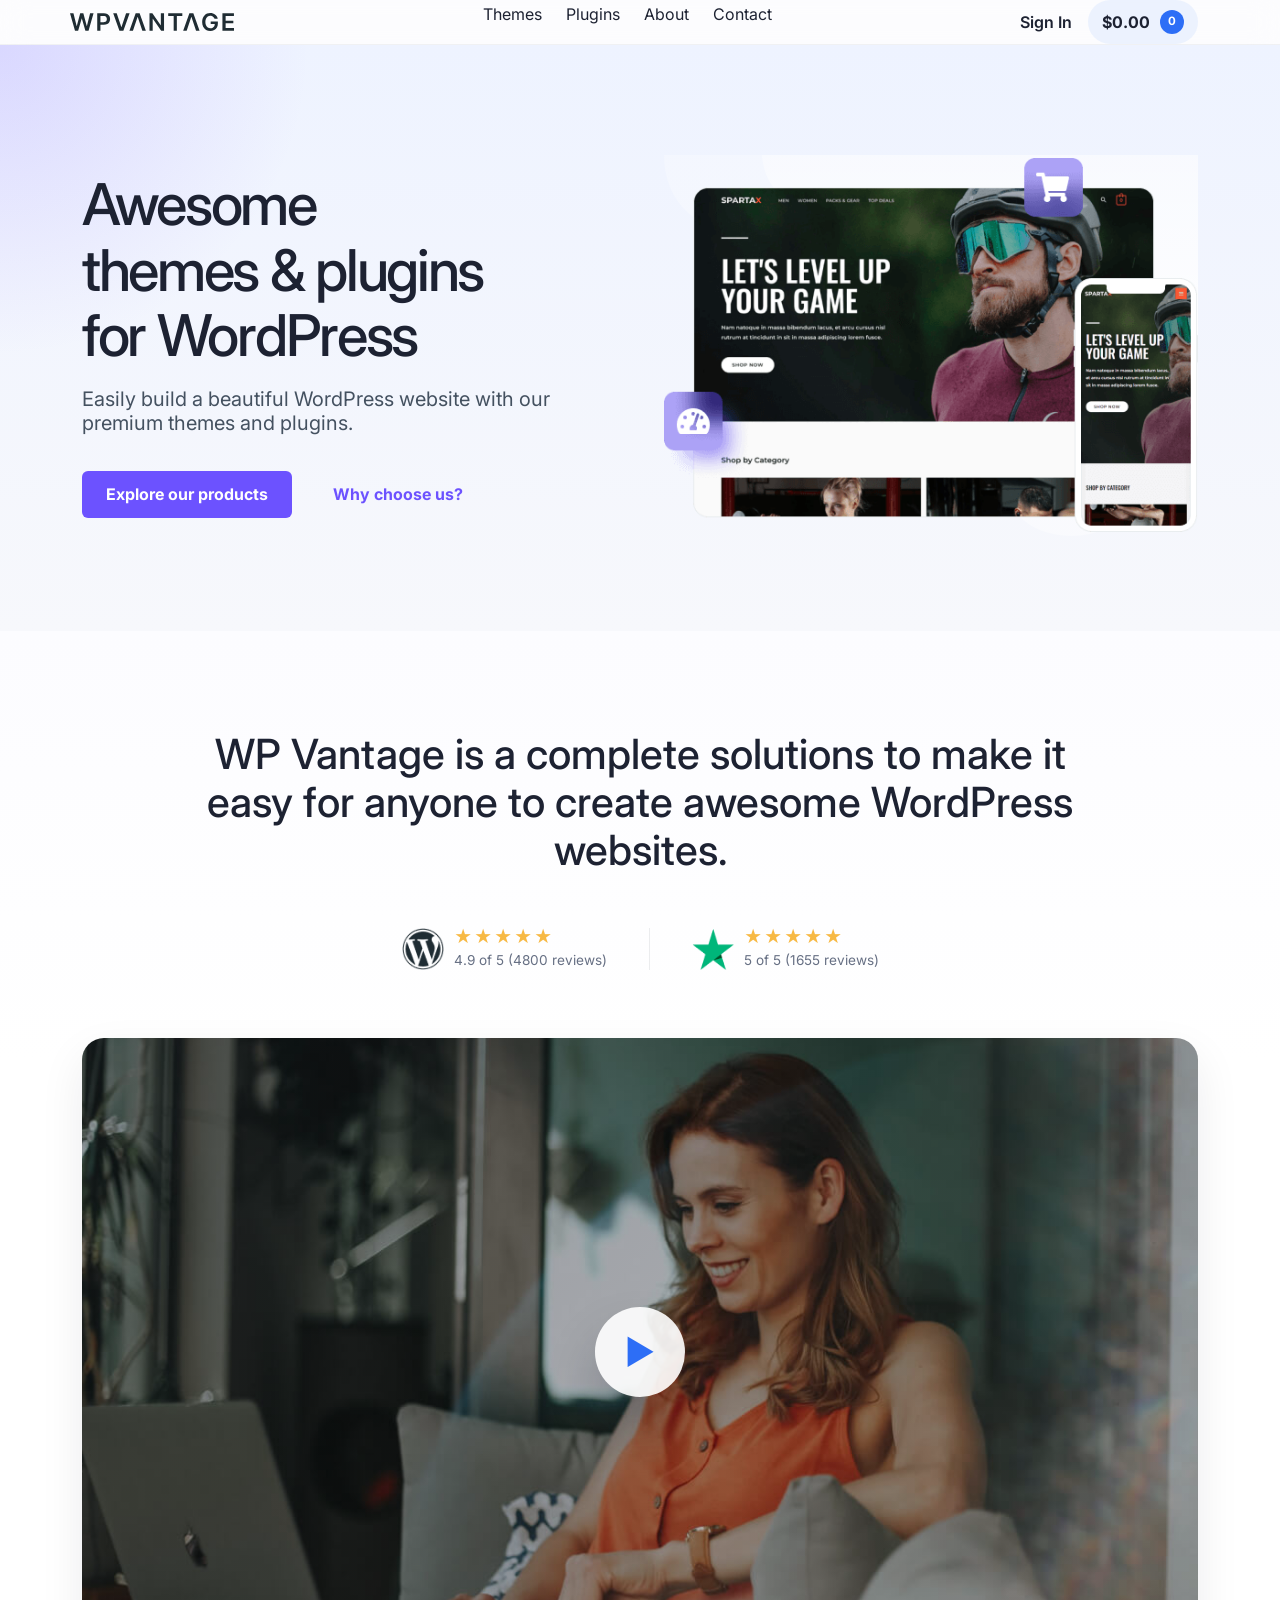
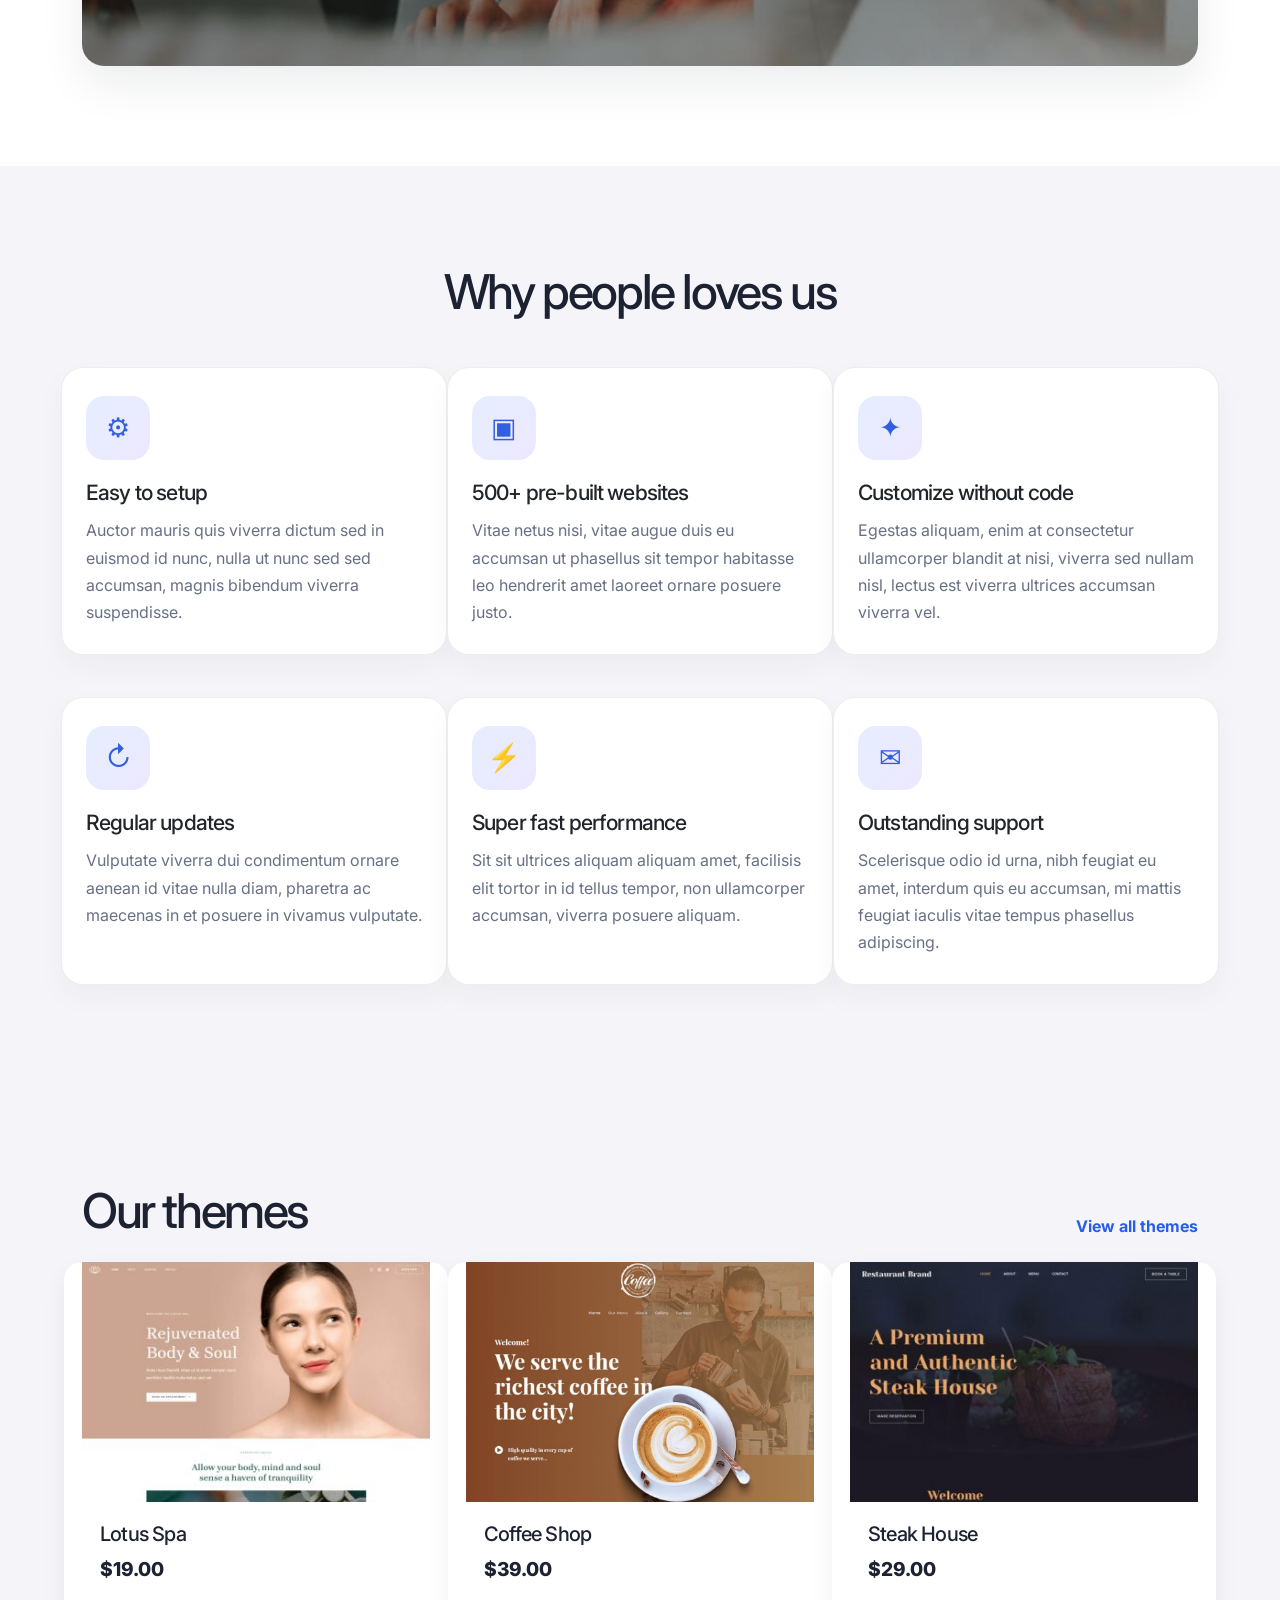
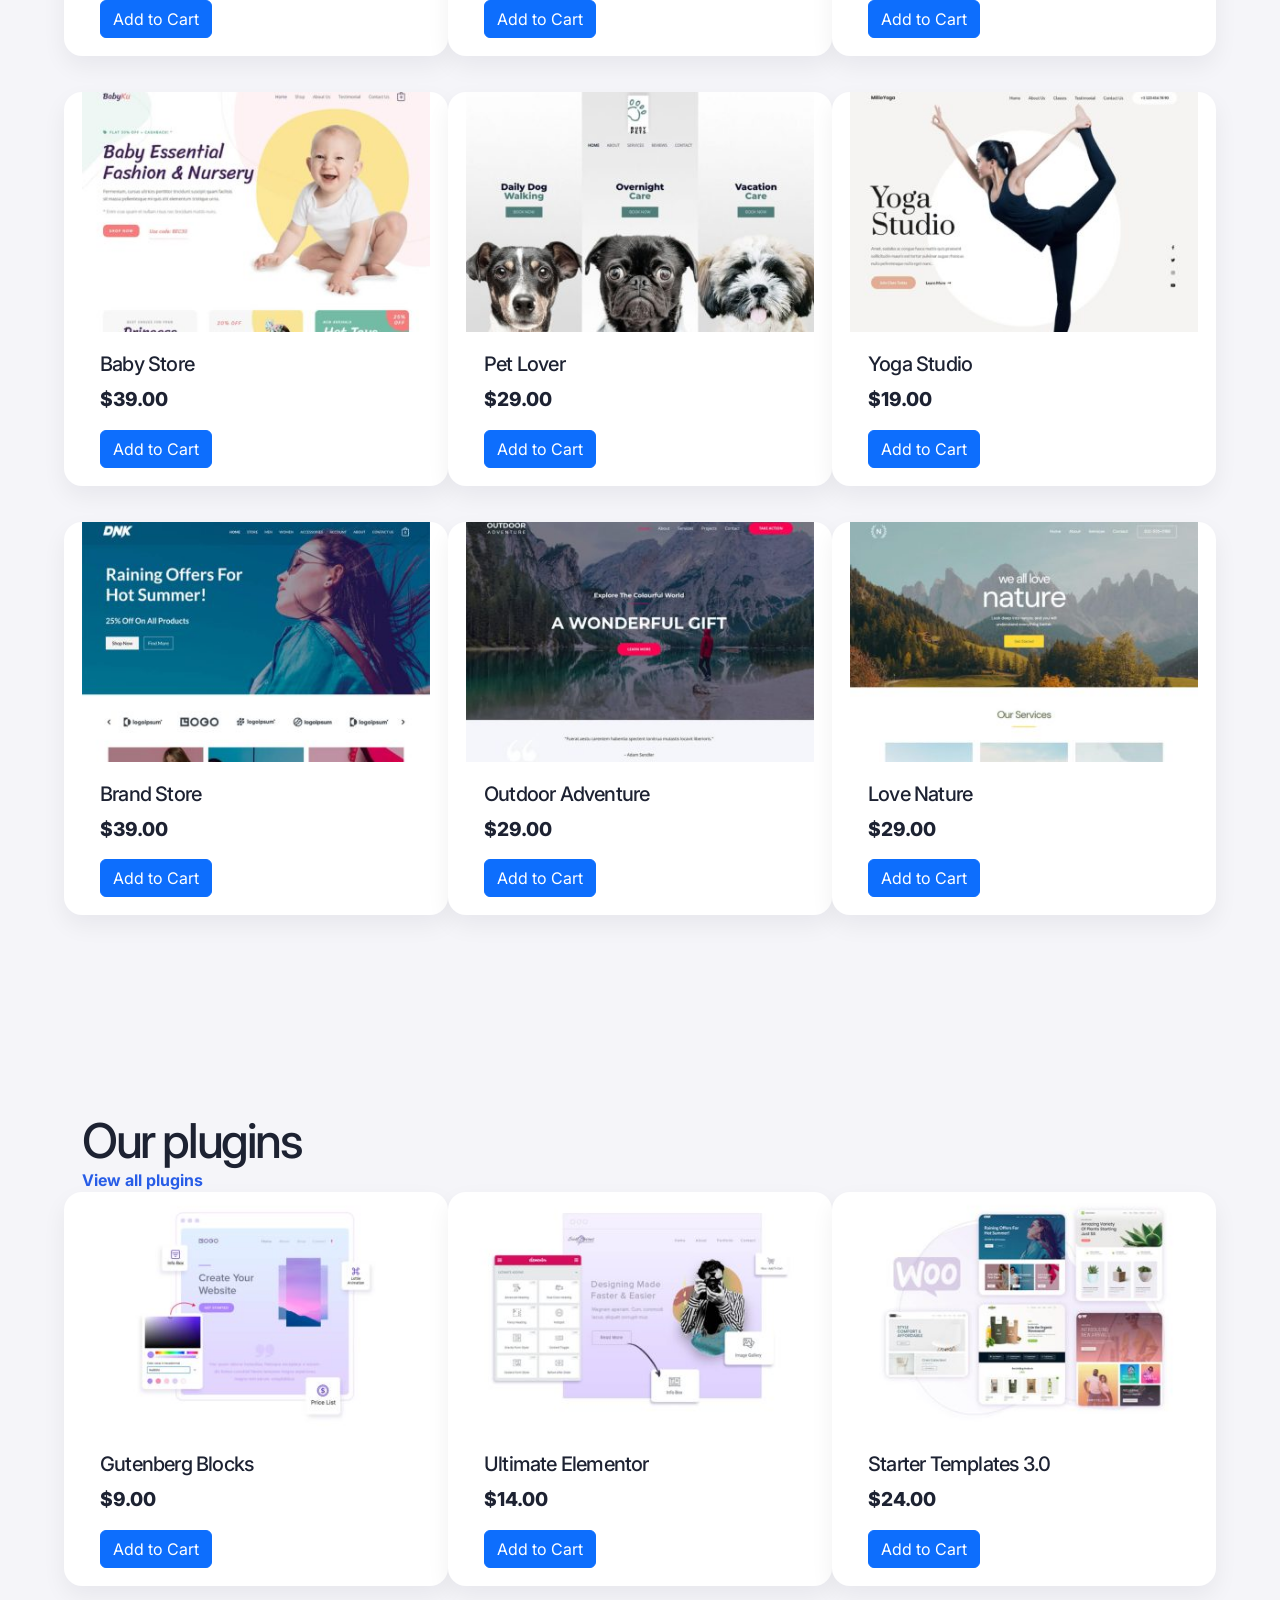
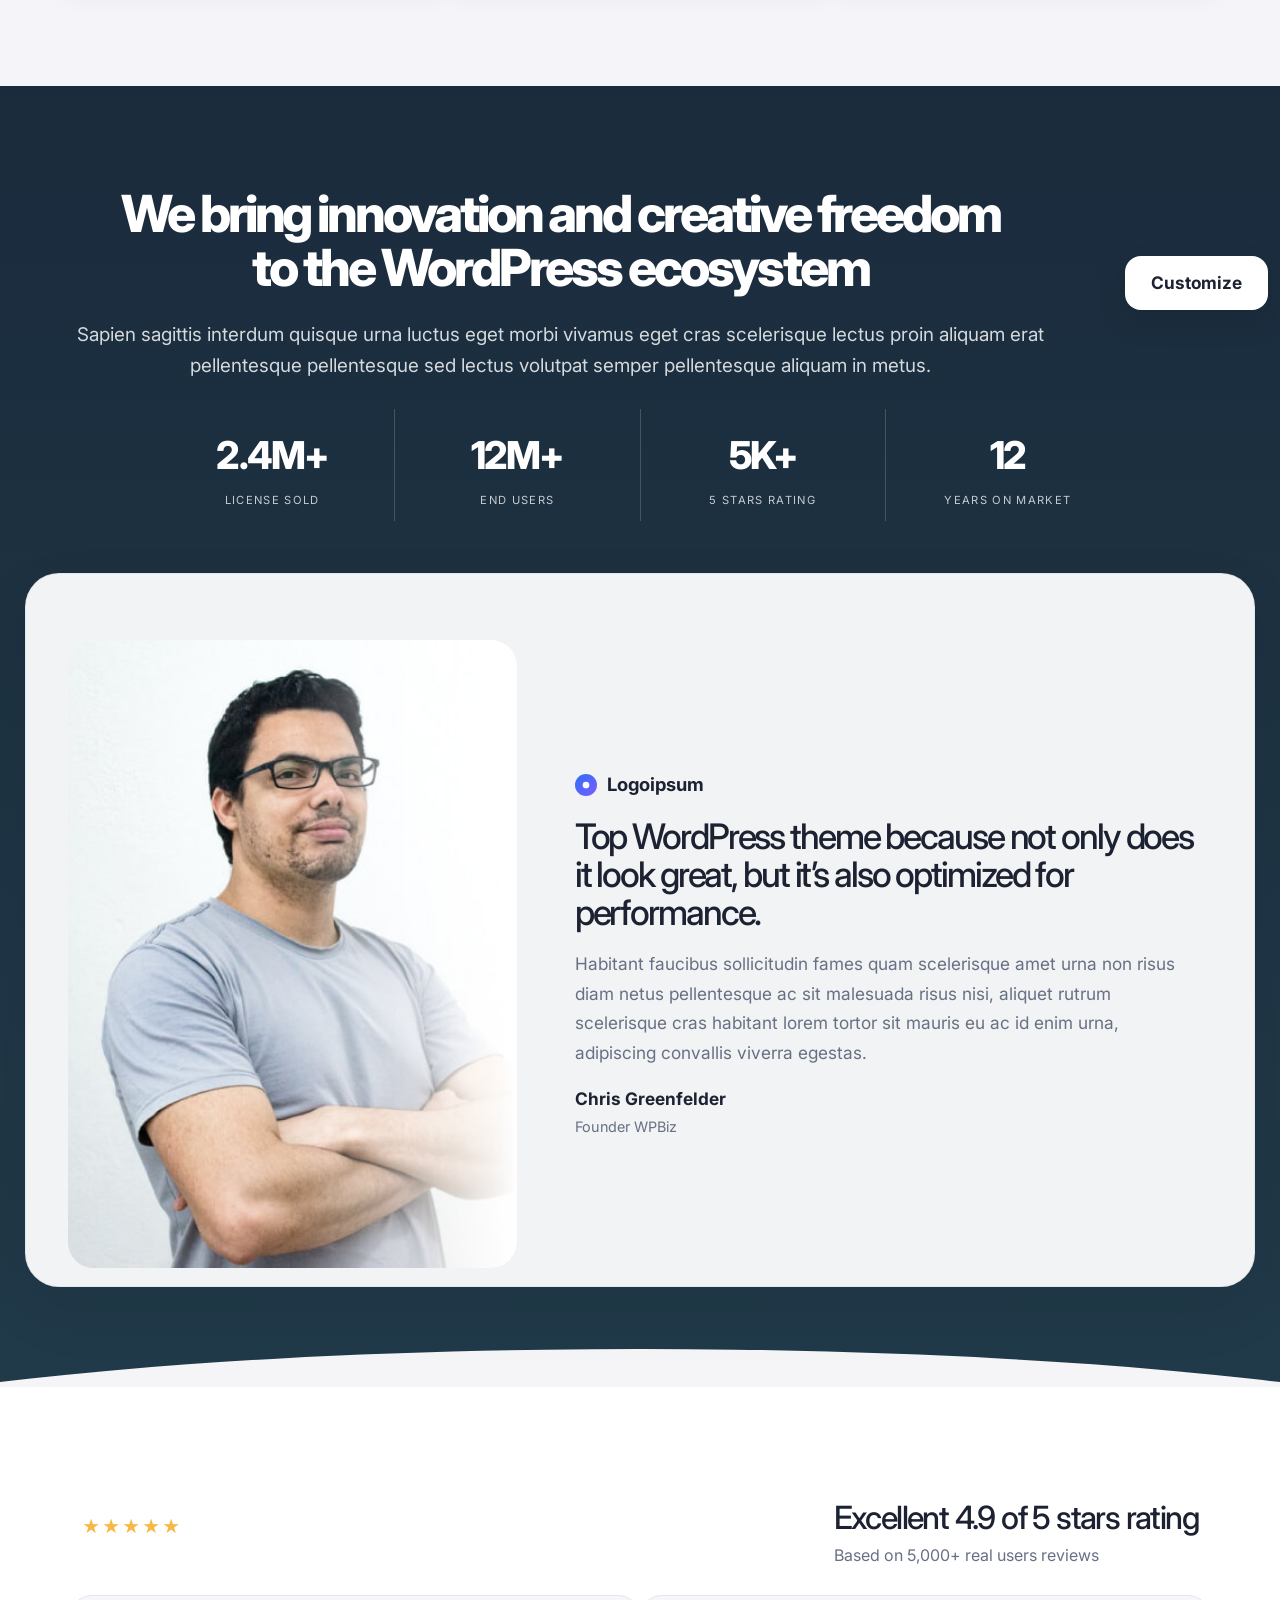
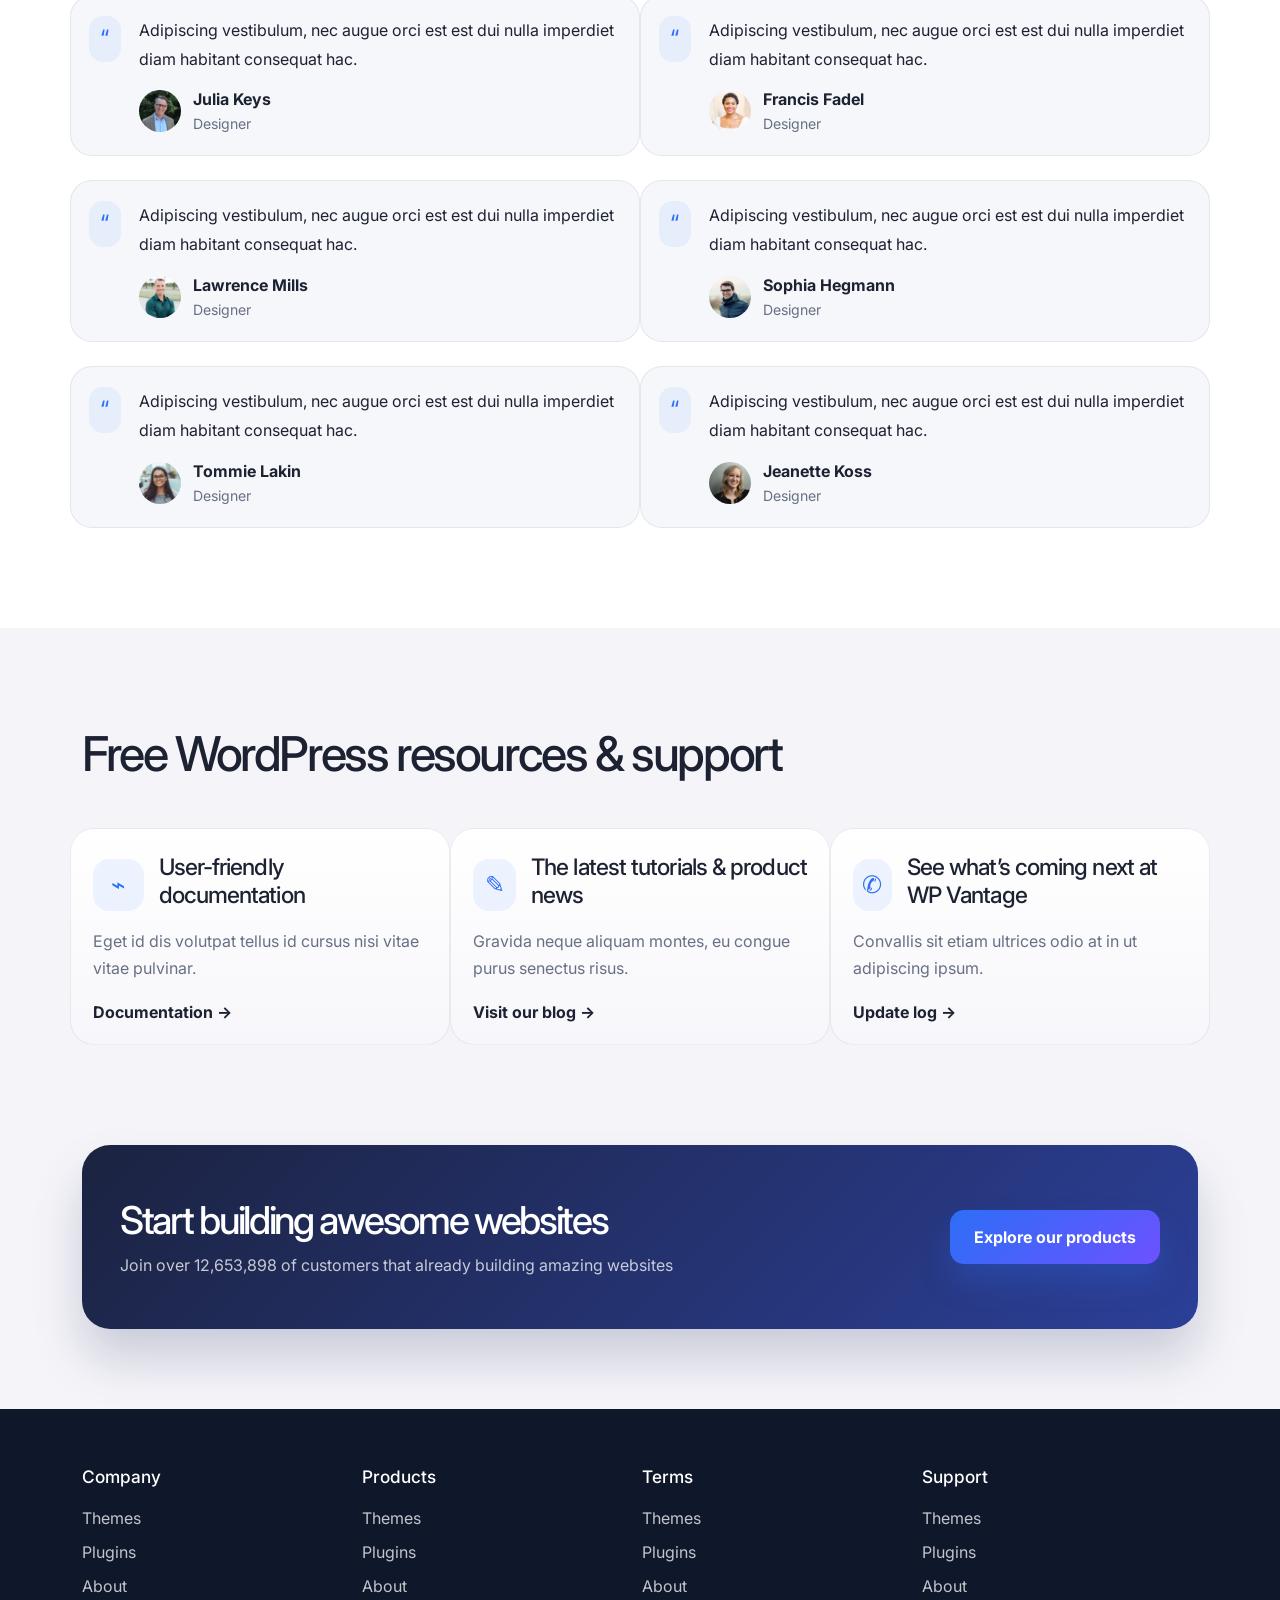
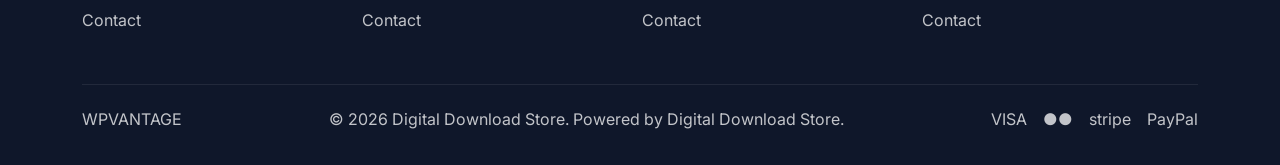
<file: index.html>
<!doctype html>
<html lang="en">
  <head>
    <meta charset="UTF-8" />
    <meta name="viewport" content="width=device-width, initial-scale=1.0" />
    <title>Digital Download Store</title>
    <link rel="preconnect" href="https://fonts.googleapis.com" />
    <link rel="preconnect" href="https://fonts.gstatic.com" crossorigin />
    <link
      href="https://fonts.googleapis.com/css2?family=Inter:wght@400;500;600;700;800;900&display=swap"
      rel="stylesheet"
    />
    <!-- Bootstrap CSS: adds ready-made styling classes like container, buttons, grids, spacing, etc. -->
    <link
      href="https://cdn.jsdelivr.net/npm/bootstrap@5.3.3/dist/css/bootstrap.min.css"
      rel="stylesheet"
      integrity="sha384-QWTKZyjpPEjISv5WaRU9OFeRpok6YctnYmDr5pNlyT2bRjXh0JMhjY6hW+ALEwIH"
      crossorigin="anonymous"
    />
    <!-- Custom CSS file: this is your own design styles for the website -->
    <link rel="stylesheet" href="style.css" />
    <link rel="stylesheet" href="index.css" />
    <!-- Bootstrap JS: enables interactive features like dropdowns, modals, carousels, and responsive behavior -->
    <script src="https://cdn.jsdelivr.net/npm/bootstrap@5.3.3/dist/js/bootstrap.bundle.min.js" defer integrity="sha384-YvpcrYf0tY3lHB60NNkmXc5s9fDVZLESaAA55NDzOxhy9GkcIdslK1eN7N6jIeHz" crossorigin="anonymous"></script>
    <!-- Your custom JavaScript file: handles page behavior/scripts created by you -->
    <script src="script.js" defer></script>
  </head>
  <body class="home-page">
    <!-- Header section: this is the top navigation bar for the website -->
    <header class="topbar">
      <div class="container nav d-flex flex-wrap align-items-center justify-content-between">
        <a class="brand" href="index.html" aria-label="WPVANTAGE home">
          <img
            class="brand-logo"
            src="imagess/digial-download-store-site-logo (3).svg"
            alt="WPVANTAGE"
          />
        </a>

        <nav aria-label="Primary Site Navigation">
          <ul class="nav-links d-flex flex-wrap align-items-center gap-4 list-unstyled">
            <li><a href="themes.html">Themes</a></li>
            <li><a href="plugins.html">Plugins</a></li>
            <li><a href="about.html">About</a></li>
            <li><a href="contact.html">Contact</a></li>
          </ul>
        </nav>

        <div class="header-actions d-flex align-items-center gap-3">
          <a class="sign-in" href="#">Sign In</a>
          <a class="cart" href="#">
            <span>$0.00</span>
            <small>0</small>
          </a>
        </div>
      </div>
    </header>

    <main>
      <!-- Hero section: the large intro area at the top of the homepage -->
      <section class="hero">
        <div class="container hero-inner">
          <div class="hero-copy">
            <h1>Awesome<br />themes &amp; plugins<br />for WordPress</h1>
            <p>
              Easily build a beautiful WordPress website with our premium themes
              and plugins.
            </p>
            <div class="hero-actions d-flex align-items-center gap-3">
              <a class="button-primary" href="plugins.html">Explore our products</a>
              <a class="button-secondary" href="about.html">Why choose us?</a>
            </div>

          </div>

          <div class="hero-visual" aria-label="Website preview">
            <img
              src="imagess/digital-download-store-hero-image (1).png"
              alt="WordPress theme preview displayed on desktop and mobile"
            />
          </div>
        </div>
      </section>

      <!-- Intro section: explains the brand and gives trust/social proof -->
      <section class="section intro">
        <div class="container intro-layout">
          <div class="intro-heading">
            <h2 class="section-title intro-title">
              WP Vantage is a complete solutions to make it easy for anyone to
              create awesome WordPress websites.
            </h2>

            <div class="rating-boxes">
              <div class="rating-box">
                <img src="imagess/digital-download-store-wp-logo (1).png" alt="WordPress" />
                <div class="rating-details">
                  <div class="stars" aria-label="5 stars"></div>
                  <span>4.9 of 5 (4800 reviews)</span>
                </div>
              </div>
              <span class="rating-divider" aria-hidden="true"></span>
              <div class="rating-box">
                <img src="imagess/digital-download-store-trustpilot-logo (1).png" alt="Trustpilot" />
                <div class="rating-details">
                  <div class="stars" aria-label="5 stars"></div>
                  <span>5 of 5 (1655 reviews)</span>
                </div>
              </div>
            </div>
          </div>

          <div class="play-video" aria-label="Watch product video">
            <button class="play-button" aria-label="Play video">▶</button>
          </div>
        </div>
      </section>

      <!-- Features section: highlights product advantages and benefits -->
      <section class="section">
        <div class="container">
          <h2 class="section-title text-center mx-auto mb-5 w-75">
            Why people loves us
          </h2>
          <div class="feature-grid row row-cols-2 row-cols-lg-3 g-2">
            <article class="card">
              <div class="feature-icon">⚙</div>
              <h4>Easy to setup</h4>
              <p>
                Auctor mauris quis viverra dictum sed in euismod id nunc, nulla
                ut nunc sed sed accumsan, magnis bibendum viverra suspendisse.
              </p>
            </article>
            <article class="card">
              <div class="feature-icon">▣</div>
              <h4>500+ pre-built websites</h4>
              <p>
                Vitae netus nisi, vitae augue duis eu accumsan ut phasellus sit
                tempor habitasse leo hendrerit amet laoreet ornare posuere
                justo.
              </p>
            </article>
            <article class="card">
              <div class="feature-icon">✦</div>
              <h4>Customize without code</h4>
              <p>
                Egestas aliquam, enim at consectetur ullamcorper blandit at
                nisi, viverra sed nullam nisl, lectus est viverra ultrices
                accumsan viverra vel.
              </p>
            </article>
            <article class="card">
              <div class="feature-icon">↻</div>
              <h4>Regular updates</h4>
              <p>
                Vulputate viverra dui condimentum ornare aenean id vitae nulla
                diam, pharetra ac maecenas in et posuere in vivamus vulputate.
              </p>
            </article>
            <article class="card">
              <div class="feature-icon">⚡</div>
              <h4>Super fast performance</h4>
              <p>
                Sit sit ultrices aliquam aliquam amet, facilisis elit tortor in
                id tellus tempor, non ullamcorper accumsan, viverra posuere
                aliquam.
              </p>
            </article>
            <article class="card">
              <div class="feature-icon">✉</div>
              <h4>Outstanding support</h4>
              <p>
                Scelerisque odio id urna, nibh feugiat eu amet, interdum quis eu
                accumsan, mi mattis feugiat iaculis vitae tempus phasellus
                adipiscing.
              </p>
            </article>
          </div>
        </div>
      </section>

      <!-- Products section: shows featured items for sale -->
      <section class="section">
        <div class="container">
          <div class="section-header d-flex align-items-end justify-content-between gap-3 mb-4">
            <h2 class="section-title m-0">Our themes</h2>
            <a href="themes.html">View all themes</a>
          </div>
          <div class="product-grid row row-cols-3 row-cols-md-2 row-cols-lg-3 g-2 g-lg-4">
            <article class="product-card">
              <img
                src="imagess/digital-download-store-themes-product-featured-image-06-380x265.jpg"
                alt="Lotus Spa"
              />
              <div class="product-info">
                <h3>Lotus Spa</h3>
                <div class="product-price">$19.00</div>
              </div>
            </article>
            <article class="product-card">
              <img
                src="imagess/digital-download-store-theme-product-featured-image-5.jpg"
                alt="Coffee Shop"
              />
              <div class="product-info">
                <h3>Coffee Shop</h3>
                <div class="product-price">$39.00</div>
              </div>
            </article>
            <article class="product-card">
              <img
                src="imagess/digital-download-store-theme-product-featured-image-4-380x265.jpg"
                alt="Steak House"
              />
              <div class="product-info">
                <h3>Steak House</h3>
                <div class="product-price">$29.00</div>
              </div>
            </article>
            <article class="product-card">
              <img
                src="imagess/digital-download-store-theme-product-featured-image-9-380x265.jpg"
                alt="Baby Store"
              />
              <div class="product-info">
                <h3>Baby Store</h3>
                <div class="product-price">$39.00</div>
              </div>
            </article>
            <article class="product-card">
              <img
                src="imagess/digital-download-store-theme-product-featured-image-8-380x265.jpg"
                alt="Pet Lover"
              />
              <div class="product-info">
                <h3>Pet Lover</h3>
                <div class="product-price">$29.00</div>
              </div>
            </article>
            <article class="product-card">
              <img
                src="imagess/digital-download-store-theme-product-featured-image-7-380x265.jpg"
                alt="Yoga Studio"
              />
              <div class="product-info">
                <h3>Yoga Studio</h3>
                <div class="product-price">$19.00</div>
              </div>
            </article>
            <article class="product-card">
              <img
                src="imagess/digital-download-store-theme-product-featured-image-1-380x265.jpg"
                alt="Brand Store"
              />
              <div class="product-info">
                <h3>Brand Store</h3>
                <div class="product-price">$39.00</div>
              </div>
            </article>
            <article class="product-card">
              <img
                src="imagess/digital-download-store-theme-product-featured-image-2-380x265.jpg"
                alt="Outdoor Adventure"
              />
              <div class="product-info">
                <h3>Outdoor Adventure</h3>
                <div class="product-price">$29.00</div>
              </div>
            </article>
            <article class="product-card">
              <img
                src="imagess/digital-download-store-theme-product-featured-image-3-380x265.jpg"
                alt="Love Nature"
              />
              <div class="product-info">
                <h3>Love Nature</h3>
                <div class="product-price">$29.00</div>
              </div>
            </article>
          </div>
        </div>
      </section>

      <section class="section">
        <div class="container">
          <div class="section-header">
            <h2 class="section-title m-0">Our plugins</h2>
            <a href="plugins.html">View all plugins</a>
          </div>
          <div class="product-grid plugin-grid row row-cols-3 row-cols-md-2 row-cols-lg-3 g-2 g-lg-4">
            <article class="product-card">
              <img
                src="imagess/digital-download-store-plugin-product-featured-image-1-380x265.jpg"
                alt="Gutenberg Blocks"
              />
              <div class="product-info">
                <h3>Gutenberg Blocks</h3>
                <div class="product-price">$9.00</div>
              </div>
            </article>
            <article class="product-card">
              <img
                src="imagess/digital-download-store-plugin-product-featured-image-2-380x265.jpg"
                alt="Ultimate Elementor"
              />
              <div class="product-info">
                <h3>Ultimate Elementor</h3>
                <div class="product-price">$14.00</div>
              </div>
            </article>
            <article class="product-card">
              <img
                src="imagess/digital-download-store-plugin-product-featured-image-3-380x265.jpg"
                alt="Starter Templates 3.0"
              />
              <div class="product-info">
                <h3>Starter Templates 3.0</h3>
                <div class="product-price">$24.00</div>
              </div>
            </article>
          </div>
        </div>
      </section>

      <section class="section highlight">
        <div class="container highlight-outer">
          <div class="highlight-intro d-flex align-items-end justify-content-between gap-3">
            <div class="highlight-copy-block">
              <h2 class="highlight-title">
                We bring innovation and creative freedom<br />
                to the WordPress ecosystem
              </h2>
              <p class="highlight-text">
                Sapien sagittis interdum quisque urna luctus eget morbi vivamus
                eget cras scelerisque lectus proin aliquam erat pellentesque
                pellentesque sed lectus volutpat semper pellentesque aliquam in
                metus.
              </p>
            </div>
            <button class="highlight-btn" type="button">Customize</button>
          </div>

          <div class="stats-row highlight-stats">
            <div class="stat-box stat-box-dark">
              <strong>2.4M+</strong>
              <p class="label">License sold</p>
            </div>
            <div class="stat-box stat-box-dark">
              <strong>12M+</strong>
              <p class="label">End users</p>
            </div>
            <div class="stat-box stat-box-dark">
              <strong>5K+</strong>
              <p class="label">5 stars rating</p>
            </div>
            <div class="stat-box stat-box-dark">
              <strong>12</strong>
              <p class="label">Years on market</p>
            </div>
          </div>

          <div class="highlight-shell row align-items-center g-4 g-lg-5">
            <div class="col-12 col-lg-5">
              <div class="spotlight-visual">
                <img
                  class="spotlight-photo"
                  src="imagess/digital-download-store-testimonial-image.jpg"
                  alt="Customer testimonial portrait"
                />
              </div>
            </div>

            <div class="col-12 col-lg-7">
              <div class="spotlight-copy">
                <div class="brand-badge">
                  <span class="brand-badge-mark" aria-hidden="true"></span>
                  <span>Logoipsum</span>
                </div>

                <h3 class="spotlight-headline">
                  Top WordPress theme because not only does it look great, but it’s
                  also optimized for performance.
                </h3>

                <p class="spotlight-text">
                  Habitant faucibus sollicitudin fames quam scelerisque amet urna
                  non risus diam netus pellentesque ac sit malesuada risus nisi,
                  aliquet rutrum scelerisque cras habitant lorem tortor sit mauris
                  eu ac id enim urna, adipiscing convallis viverra egestas.
                </p>

                <div class="spotlight-author">
                  <strong>Chris Greenfelder</strong>
                  <span>Founder WPBiz</span>
                </div>
              </div>
            </div>
          </div>
        </div>
      </section>

      <section class="section testimonials">
        <div class="container">
          <div class="testimonial-summary">
            <div class="stars-row">★★★★★</div>
            <div class="rating-copy">
              <h4>Excellent 4.9 of 5 stars rating</h4>
              <p>Based on 5,000+ real users reviews</p>
            </div>
          </div>

          <div class="testimonial-grid row row-cols-3 row-cols-sm-1 row-cols-lg-2 g-2 g-lg-4">
            <article class="testimonial-item">
              <div class="quote-mark">“</div>
              <div>
                <p class="quote-text">
                  Adipiscing vestibulum, nec augue orci est est dui nulla
                  imperdiet diam habitant consequat hac.
                </p>
                <div class="person">
                  <img
                    src="imagess/digital-download-store-testimonial-avatar-2.jpg"
                    alt="Julia Keys"
                  />
                  <div>
                    <strong>Julia Keys</strong>
                    <span>Designer</span>
                  </div>
                </div>
              </div>
            </article>
            <article class="testimonial-item">
              <div class="quote-mark">“</div>
              <div>
                <p class="quote-text">
                  Adipiscing vestibulum, nec augue orci est est dui nulla
                  imperdiet diam habitant consequat hac.
                </p>
                <div class="person">
                  <img
                    src="imagess/digital-download-store-testimonial-avatar-3.jpg"
                    alt="Francis Fadel"
                  />
                  <div>
                    <strong>Francis Fadel</strong>
                    <span>Designer</span>
                  </div>
                </div>
              </div>
            </article>
            <article class="testimonial-item">
              <div class="quote-mark">“</div>
              <div>
                <p class="quote-text">
                  Adipiscing vestibulum, nec augue orci est est dui nulla
                  imperdiet diam habitant consequat hac.
                </p>
                <div class="person">
                  <img
                    src="imagess/digital-download-store-testimonial-avatar-4.jpg"
                    alt="Lawrence Mills"
                  />
                  <div>
                    <strong>Lawrence Mills</strong>
                    <span>Designer</span>
                  </div>
                </div>
              </div>
            </article>
            <article class="testimonial-item">
              <div class="quote-mark">“</div>
              <div>
                <p class="quote-text">
                  Adipiscing vestibulum, nec augue orci est est dui nulla
                  imperdiet diam habitant consequat hac.
                </p>
                <div class="person">
                  <img
                    src="imagess/digital-download-store-testimonial-avatar-5.jpg"
                    alt="Sophia Hegmann"
                  />
                  <div>
                    <strong>Sophia Hegmann</strong>
                    <span>Designer</span>
                  </div>
                </div>
              </div>
            </article>
            <article class="testimonial-item">
              <div class="quote-mark">“</div>
              <div>
                <p class="quote-text">
                  Adipiscing vestibulum, nec augue orci est est dui nulla
                  imperdiet diam habitant consequat hac.
                </p>
                <div class="person">
                  <img
                    src="imagess/digital-download-store-testimonial-avatar-6.jpg"
                    alt="Tommie Lakin"
                  />
                  <div>
                    <strong>Tommie Lakin</strong>
                    <span>Designer</span>
                  </div>
                </div>
              </div>
            </article>
            <article class="testimonial-item">
              <div class="quote-mark">“</div>
              <div>
                <p class="quote-text">
                  Adipiscing vestibulum, nec augue orci est est dui nulla
                  imperdiet diam habitant consequat hac.
                </p>
                <div class="person">
                  <img
                    src="imagess/digital-download-store-testimonial-avatar-1 (1).jpg"
                    alt="Jeanette Koss"
                  />
                  <div>
                    <strong>Jeanette Koss</strong>
                    <span>Designer</span>
                  </div>
                </div>
              </div>
            </article>
          </div>
        </div>
      </section>

      <section class="section resources">
        <div class="container">
          <h2 class="section-title mb-5">
            Free WordPress resources &amp; support
          </h2>
          <div class="resource-grid row row-cols-2 row-cols-lg-3 g-2 g-lg-4">
            <article class="resource-card">
              <div class="resource-header">
                <div class="resource-icon">⌁</div>
                <div>
                  <h4>User-friendly documentation</h4>
                </div>
              </div>
              <p>
                Eget id dis volutpat tellus id cursus nisi vitae vitae pulvinar.
              </p>
              <a href="#" class="resource-link">Documentation →</a>
            </article>
            <article class="resource-card">
              <div class="resource-header">
                <div class="resource-icon">✎</div>
                <div>
                  <h4>The latest tutorials &amp; product news</h4>
                </div>
              </div>
              <p>
                Gravida neque aliquam montes, eu congue purus senectus risus.
              </p>
              <a href="#" class="resource-link">Visit our blog →</a>
            </article>
            <article class="resource-card">
              <div class="resource-header">
                <div class="resource-icon">✆</div>
                <div>
                  <h4>See what’s coming next at WP Vantage</h4>
                </div>
              </div>
              <p>
                Convallis sit etiam ultrices odio at in ut adipiscing ipsum.
              </p>
              <a href="#" class="resource-link">Update log →</a>
            </article>
          </div>
        </div>
      </section>

      <section class="cta">
        <div class="container">
          <div class="cta-box">
            <div>
              <h2>Start building awesome websites</h2>
              <p>
                Join over 12,653,898 of customers that already building amazing
                websites
              </p>
            </div>
            <a class="button-primary" href="themes.html">Explore our products</a>
          </div>
        </div>
      </section>
    </main>

    <footer class="footer">
      <div class="container">
        <div class="footer-grid row row-cols-4 row-cols-md-4 g-1">
          <div class="footer-col">
            <h5>Company</h5>
            <ul>
              <li><a href="themes.html">Themes</a></li>
              <li><a href="plugins.html">Plugins</a></li>
              <li><a href="about.html">About</a></li>
              <li><a href="contact.html">Contact</a></li>
            </ul>
          </div>
          <div class="footer-col">
            <h5>Products</h5>
            <ul>
              <li><a href="themes.html">Themes</a></li>
              <li><a href="plugins.html">Plugins</a></li>
              <li><a href="about.html">About</a></li>
              <li><a href="contact.html">Contact</a></li>
            </ul>
          </div>
          <div class="footer-col">
            <h5>Terms</h5>
            <ul>
              <li><a href="themes.html">Themes</a></li>
              <li><a href="plugins.html">Plugins</a></li>
              <li><a href="about.html">About</a></li>
              <li><a href="contact.html">Contact</a></li>
            </ul>
          </div>
          <div class="footer-col">
            <h5>Support</h5>
            <ul>
              <li><a href="themes.html">Themes</a></li>
              <li><a href="plugins.html">Plugins</a></li>
              <li><a href="about.html">About</a></li>
              <li><a href="contact.html">Contact</a></li>
            </ul>
          </div>
        </div>

        <div class="footer-bottom">
          <span class="home-footer-brand">WPVANTAGE</span>
          <span>© 2026 Digital Download Store. Powered by Digital Download Store.</span>
          <span class="home-footer-payments">VISA　●●　stripe　PayPal</span>
        </div>
      </div>
    </footer>
  </body>
</html>
</file>
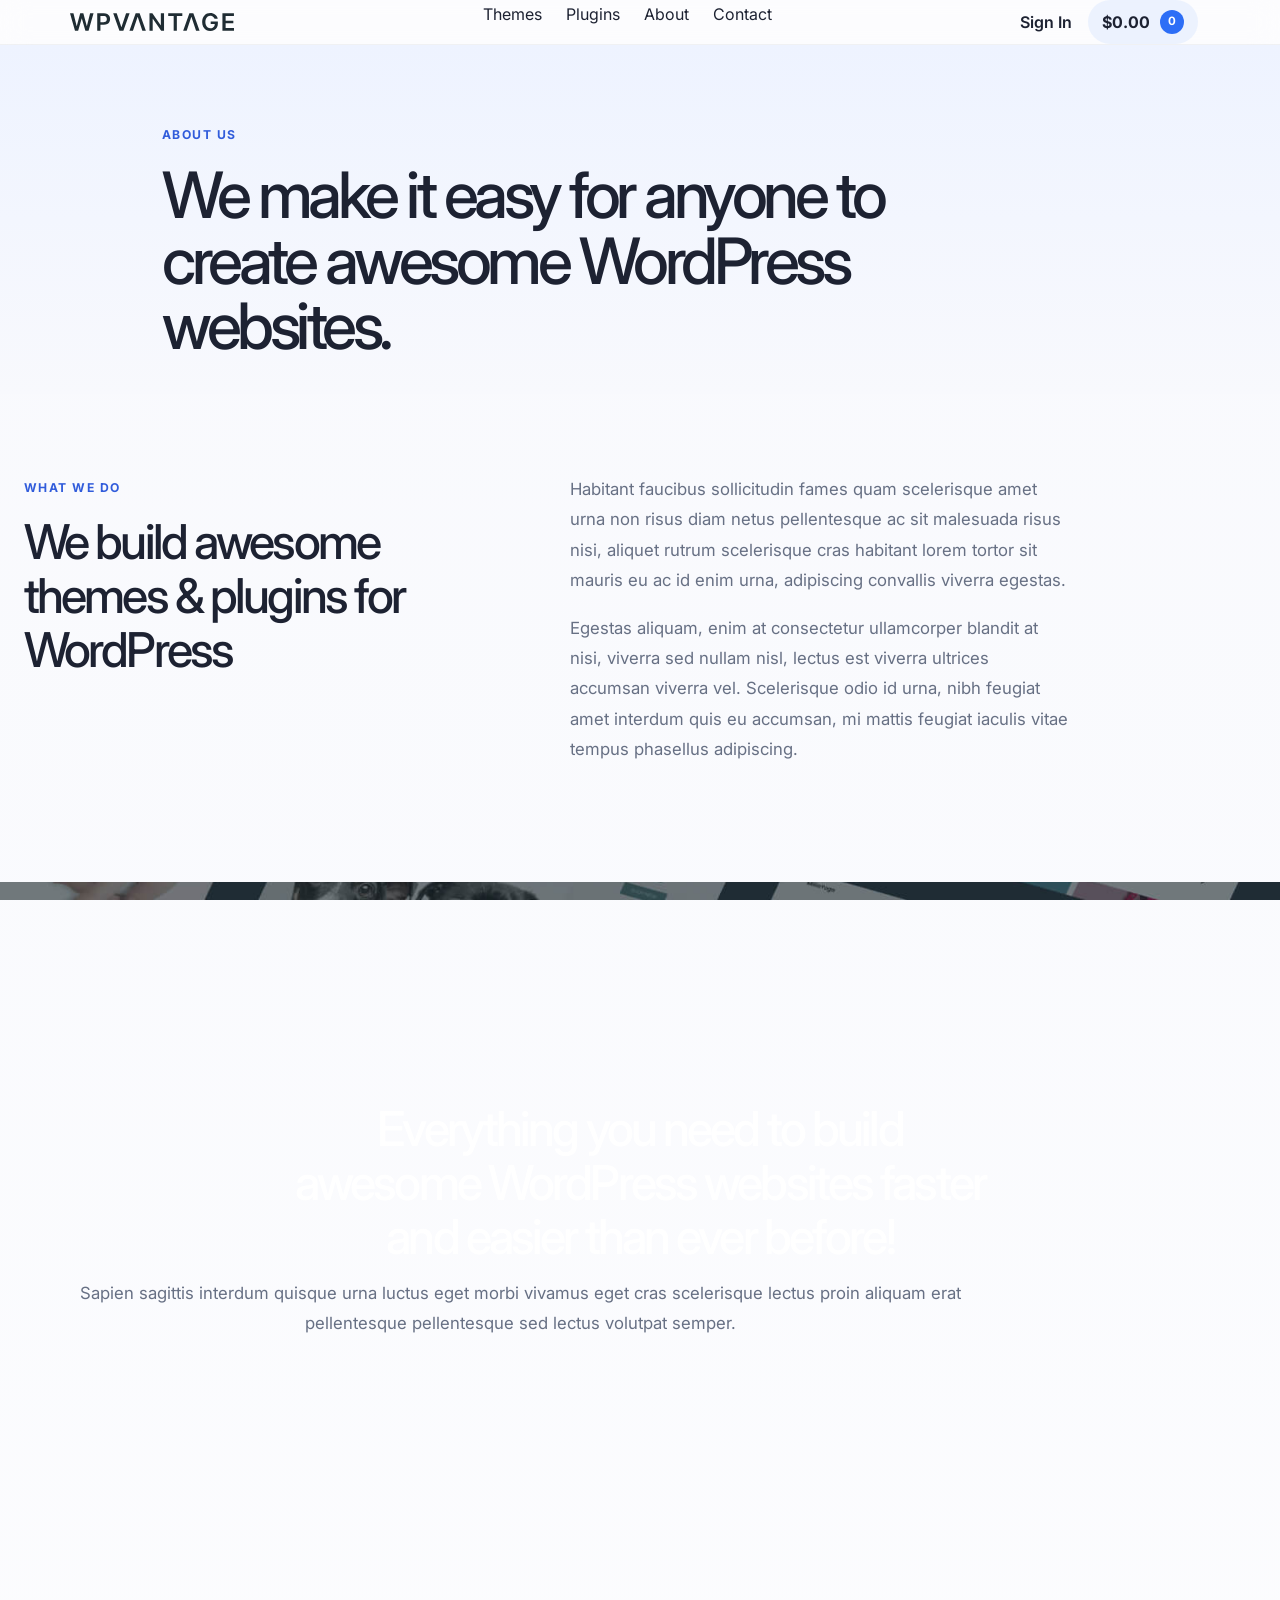
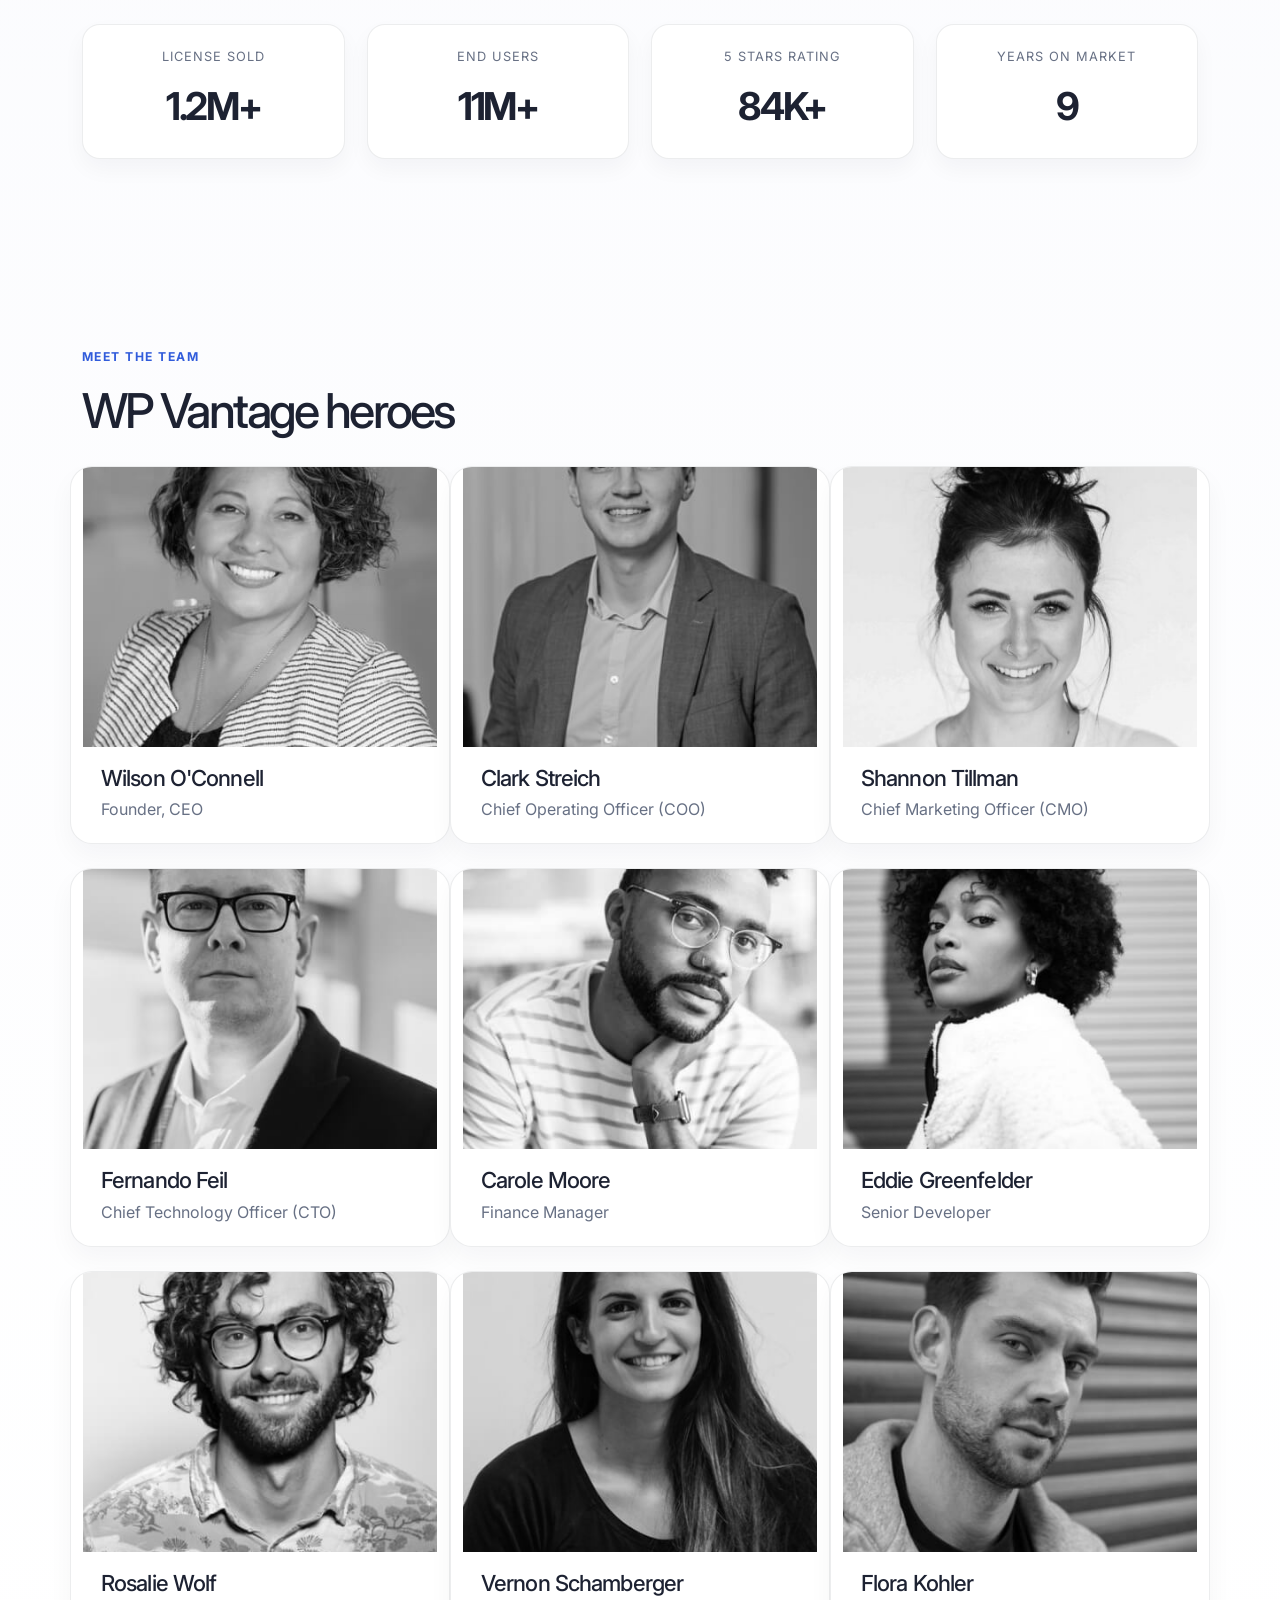
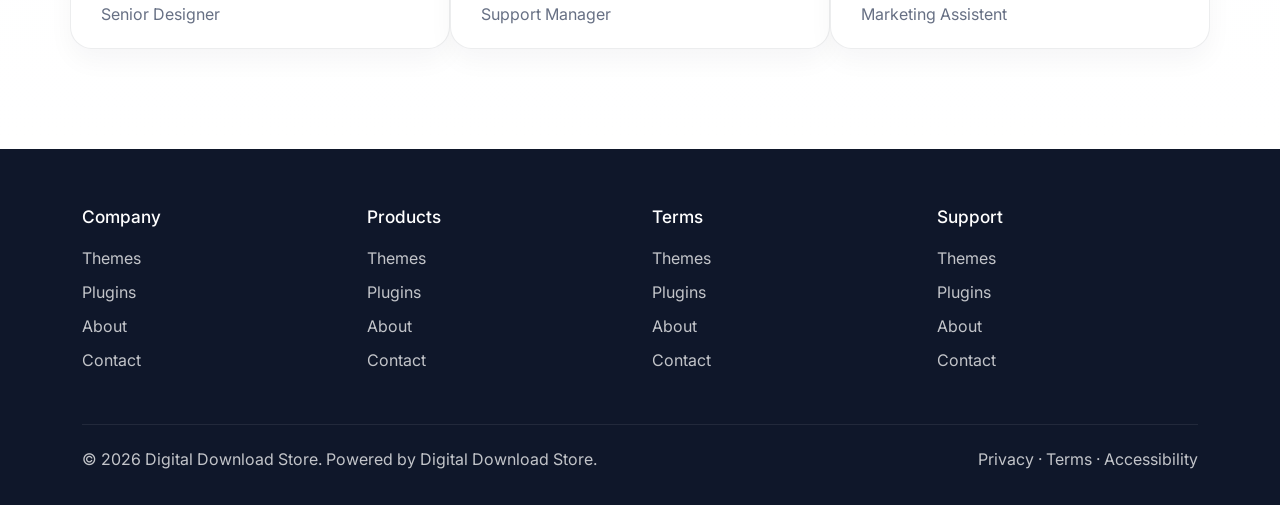
<file: about.html>
<!DOCTYPE html>
<html lang="en">
  <head>
    <meta charset="UTF-8" />
    <meta name="viewport" content="width=device-width, initial-scale=1.0" />
    <title>About - Digital Download Store</title>
    <link rel="preconnect" href="https://fonts.googleapis.com" />
    <link rel="preconnect" href="https://fonts.gstatic.com" crossorigin />
    <link href="https://fonts.googleapis.com/css2?family=Inter:wght@400;500;600;700;800;900&display=swap" rel="stylesheet" />
    <link href="https://cdn.jsdelivr.net/npm/bootstrap@5.3.3/dist/css/bootstrap.min.css" rel="stylesheet" integrity="sha384-QWTKZyjpPEjISv5WaRU9OFeRpok6YctnYmDr5pNlyT2bRjXh0JMhjY6hW+ALEwIH" crossorigin="anonymous" />
    <link rel="stylesheet" href="style.css" />
    <link rel="stylesheet" href="about.css" />
    <script src="https://cdn.jsdelivr.net/npm/bootstrap@5.3.3/dist/js/bootstrap.bundle.min.js" defer integrity="sha384-YvpcrYf0tY3lHB60NNkmXc5s9fDVZLESaAA55NDzOxhy9GkcIdslK1eN7N6jIeHz" crossorigin="anonymous"></script>
    <script src="script.js" defer></script>
  </head>
  <body>
    <!-- Header section: navigation bar used across the website -->
    <header class="topbar">
      <div class="container nav d-flex flex-wrap align-items-center justify-content-between">
        <a class="brand" href="index.html" aria-label="WPVANTAGE home">
          <img
            class="brand-logo"
            src="imagess/digial-download-store-site-logo (3).svg"
            alt="WPVANTAGE"
          />
        </a>

        <nav aria-label="Primary Site Navigation">
          <ul class="nav-links d-flex flex-wrap align-items-center gap-4 list-unstyled">
            <li><a href="themes.html">Themes</a></li>
            <li><a href="plugins.html">Plugins</a></li>
            <li><a href="about.html">About</a></li>
            <li><a href="contact.html">Contact</a></li>
          </ul>
        </nav>
        

        <div class="header-actions d-flex align-items-center gap-3">
          <a class="sign-in" href="#">Sign In</a>
          <a class="cart" href="#">
            <span>$0.00</span>
            <small>0</small>
          </a>
        </div>
      </div>
    </header>

    <main class="about-page">
      <!-- About hero: introduction to the company story and brand -->
      <section class="about-hero">
        <div class="container about-hero-inner">
          <div class="about-kicker">About Us</div>
          <h1>We make it easy for anyone to create awesome WordPress websites.</h1>
        </div>
      </section>

      <!-- Story section: explains what the company does and what it offers -->
      <section class="about-story section">
        <div class="container story-layout row align-items-start g-5">
          <div class="col-12 col-lg-6">
            <div class="mini-label">What we do</div>
            <h2>We build awesome themes &amp; plugins for WordPress</h2>
          </div>

          <div class="col-12 col-lg-6">
            <p>
              Habitant faucibus sollicitudin fames quam scelerisque amet urna non
              risus diam netus pellentesque ac sit malesuada risus nisi, aliquet
              rutrum scelerisque cras habitant lorem tortor sit mauris eu ac id
              enim urna, adipiscing convallis viverra egestas.
            </p>
            <p>
              Egestas aliquam, enim at consectetur ullamcorper blandit at nisi,
              viverra sed nullam nisl, lectus est viverra ultrices accumsan viverra
              vel. Scelerisque odio id urna, nibh feugiat amet interdum quis eu
              accumsan, mi mattis feugiat iaculis vitae tempus phasellus adipiscing.
            </p>
          </div>
        </div>
      </section>

      <section class="about-feature d-flex justify-content-center align-items-center text-center text-white">

        <div class="container text-center">
          <h2>Everything you need to build<br>
             awesome WordPress websites faster<br>

              and easier than ever before!</h2>
          <p>
            Sapien sagittis interdum quisque urna luctus eget morbi vivamus eget cras
            scelerisque lectus proin aliquam erat pellentesque pellentesque sed lectus
            volutpat semper.
          </p>
        </div>
      </section>

      <section class="about-stats">
        <div class="container stats-row">
          <div class="stat-box">
            <span class="label">License sold</span>
            <strong>1.2M+</strong>
          </div>
          <div class="stat-box">
            <span class="label">End users</span>
            <strong>11M+</strong>
          </div>
          <div class="stat-box">
            <span class="label">5 stars rating</span>
            <strong>84K+</strong>
          </div>
          <div class="stat-box">
            <span class="label">Years on market</span>
            <strong>9</strong>
          </div>
        </div>
      </section>

      <!-- Team section: introduces the people behind the business -->
      <section class="team section">
        <div class="container">
          <div class="section-top">
            <div class="mini-label">Meet the team</div>
            <h2>WP Vantage heroes</h2>
          </div>

          <div class="team-grid row row-cols-1 row-cols-sm-2 row-cols-lg-3 g-4">
            <article class="team-card">
              <img src="imagess/digital-download-store-team-image-1.jpg" alt="Wilson O'Connell" />
              <div class="team-content">
                <h3>Wilson O'Connell</h3>
                <p>Founder, CEO</p>
              </div>
            </article>

            <article class="team-card">
              <img src="imagess/digital-download-store-team-image-2.jpg" alt="Clark Streich" />
              <div class="team-content">
                <h3>Clark Streich</h3>
                <p>Chief Operating Officer (COO)</p>
              </div>
            </article>

            <article class="team-card">
              <img src="imagess/digital-download-store-team-image-3.jpg" alt="Shannon Tillman" />
              <div class="team-content">
                <h3>Shannon Tillman</h3>
                <p>Chief Marketing Officer (CMO)</p>
              </div>
            </article>

            <article class="team-card">
              <img src="imagess/digital-download-store-team-image-4.jpg" alt="Fernando Feil" />
              <div class="team-content">
                <h3>Fernando Feil</h3>
                <p>Chief Technology Officer (CTO)</p>
              </div>
            </article>

            <article class="team-card">
              <img src="imagess/digital-download-store-team-image-5.jpg" alt="Carole Moore" />
              <div class="team-content">
                <h3>Carole Moore</h3>
                <p>Finance Manager</p>
              </div>
            </article>

            <article class="team-card">
              <img src="imagess/digital-download-store-team-image-6.jpg" alt="Eddie Greenfelder" />
              <div class="team-content">
                <h3>Eddie Greenfelder</h3>
                <p>Senior Developer</p>
              </div>
            </article>

            <article class="team-card">
              <img src="imagess/digital-download-store-team-image-7.jpg" alt="Rosalie Wolf" />
              <div class="team-content">
                <h3>Rosalie Wolf</h3>
                <p>Senior Designer</p>
              </div>
            </article>

            <article class="team-card">
              <img src="imagess/digital-download-store-team-image-8.jpg" alt="Vernon Schamberger" />
              <div class="team-content">
                <h3>Vernon Schamberger</h3>
                <p>Support Manager</p>
              </div>
            </article>

            <article class="team-card">
              <img src="imagess/digital-download-store-team-image-9.jpg" alt="Flora Kohler" />
              <div class="team-content">
                <h3>Flora Kohler</h3>
                <p>Marketing Assistent</p>
              </div>
            </article>
          </div>
        </div>
      </section>
    </main>

    <!-- Footer: bottom navigation and contact links -->
    <footer class="footer">
      <div class="container">
        <div class="footer-grid row row-cols-2 row-cols-md-4 g-4">
          <div class="footer-col">
            <h5>Company</h5>
            <ul>
              <li><a href="themes.html">Themes</a></li>
              <li><a href="plugins.html">Plugins</a></li>
              <li><a href="about.html">About</a></li>
              <li><a href="contact.html">Contact</a></li>
            </ul>
          </div>
          <div class="footer-col">
            <h5>Products</h5>
            <ul>
              <li><a href="themes.html">Themes</a></li>
              <li><a href="plugins.html">Plugins</a></li>
              <li><a href="about.html">About</a></li>
              <li><a href="contact.html">Contact</a></li>
            </ul>
          </div>
          <div class="footer-col">
            <h5>Terms</h5>
            <ul>
              <li><a href="themes.html">Themes</a></li>
              <li><a href="plugins.html">Plugins</a></li>
              <li><a href="about.html">About</a></li>
              <li><a href="contact.html">Contact</a></li>
            </ul>
          </div>
          <div class="footer-col">
            <h5>Support</h5>
            <ul>
              <li><a href="themes.html">Themes</a></li>
              <li><a href="plugins.html">Plugins</a></li>
              <li><a href="about.html">About</a></li>
              <li><a href="contact.html">Contact</a></li>
            </ul>
          </div>
        </div>

        <div class="footer-bottom">
          <span>© 2026 Digital Download Store. Powered by Digital Download Store.</span>
          <span>Privacy · Terms · Accessibility</span>
        </div>
      </div>
    </footer>
  </body>
</html>
</file>
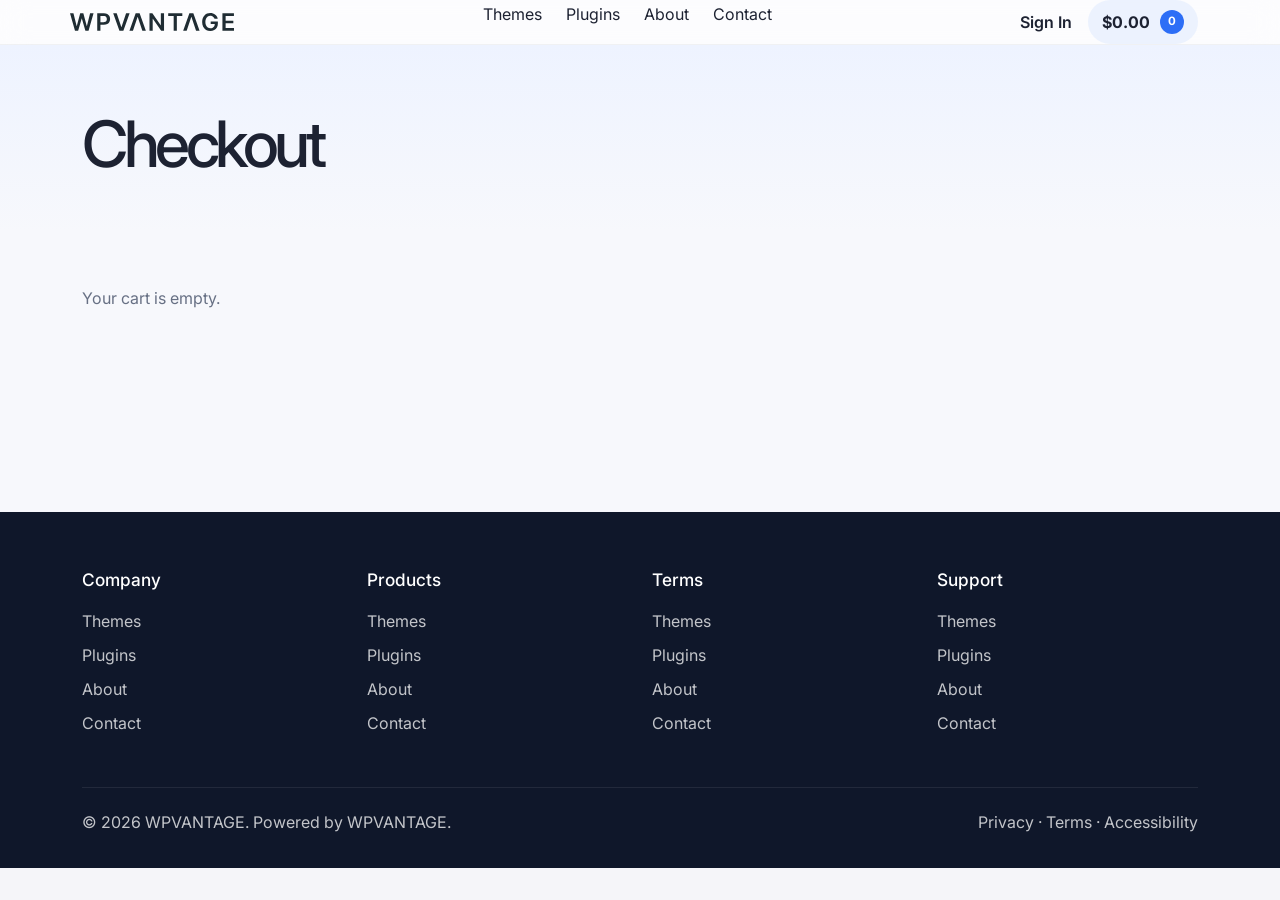
<file: checkout.html>
<!doctype html>
<html lang="en">
  <head>
    <meta charset="UTF-8" />
    <meta name="viewport" content="width=device-width, initial-scale=1.0" />
    <title>Checkout - WPVANTAGE</title>
    <link rel="preconnect" href="https://fonts.googleapis.com" />
    <link rel="preconnect" href="https://fonts.gstatic.com" crossorigin />
    <link
      href="https://fonts.googleapis.com/css2?family=Inter:wght@400;500;600;700;800;900&display=swap"
      rel="stylesheet"
    />
    <link
      href="https://cdn.jsdelivr.net/npm/bootstrap@5.3.3/dist/css/bootstrap.min.css"
      rel="stylesheet"
      integrity="sha384-QWTKZyjpPEjISv5WaRU9OFeRpok6YctnYmDr5pNlyT2bRjXh0JMhjY6hW+ALEwIH"
      crossorigin="anonymous"
    />
    <link rel="stylesheet" href="style.css" />
    <link rel="stylesheet" href="checkout.css" />
    <script
      src="https://cdn.jsdelivr.net/npm/bootstrap@5.3.3/dist/js/bootstrap.bundle.min.js"
      defer
      integrity="sha384-YvpcrYf0tY3lHB60NNkmXc5s9fDVZLESaAA55NDzOxhy9GkcIdslK1eN7N6jIeHz"
      crossorigin="anonymous"
    ></script>
    <script src="script.js" defer></script>
  </head>
  <body class="checkout-page">
    <header class="topbar">
      <div
        class="container nav d-flex flex-wrap align-items-center justify-content-between"
      >
        <a class="brand" href="index.html" aria-label="WPVANTAGE home">
          <img
            class="brand-logo"
            src="imagess/digial-download-store-site-logo (3).svg"
            alt="WPVANTAGE"
          />
        </a>
        <nav aria-label="Primary Site Navigation">
          <ul
            class="nav-links d-flex flex-wrap align-items-center gap-4 list-unstyled"
          >
            <li><a href="themes.html">Themes</a></li>
            <li><a href="plugins.html">Plugins</a></li>
            <li><a href="about.html">About</a></li>
            <li><a href="contact.html">Contact</a></li>
          </ul>
        </nav>
        <div class="header-actions d-flex align-items-center gap-3">
          <a class="sign-in" href="#">Sign In</a>
          <a class="cart" href="checkout.html"
            ><span>$0.00</span><small>0</small></a
          >
        </div>
      </div>
    </header>

    <main class="page-archive checkout-page-main">
      <section class="archive-banner">
        <div class="container">
          <h1>Checkout</h1>
        </div>
      </section>
      <section class="checkout-empty container" id="checkout-empty">
        Your cart is empty.
      </section>
      <section class="checkout-details container" id="checkout-details" hidden>
        <h2>Checkout</h2>
        <div class="checkout-table-wrap">
          <table class="checkout-table">
            <thead>
              <tr>
                <th>Item Name</th>
                <th>Item Price</th>
                <th>Actions</th>
              </tr>
            </thead>
            <tbody id="checkout-items"></tbody>
            <tfoot>
              <tr>
                <td colspan="3">
                  Total: <strong id="checkout-total">$0.00</strong>
                </td>
              </tr>
            </tfoot>
          </table>
        </div>
        <form class="personal-info" id="personal-info-form">
          <h3>Personal info</h3>
          <div class="personal-field">
            <label for="checkout-email"
              >Email<span>*</span>
              <em>We will send the purchase receipt to this address.</em></label
            >
            <input
              id="checkout-email"
              type="email"
              placeholder="Email"
              required
            />
          </div>
          <div class="personal-field">
            <label for="checkout-first-name"
              >First Name<span>*</span>
              <em
                >We will use this to personalize your account experience.</em
              ></label
            >
            <input
              id="checkout-first-name"
              type="text"
              placeholder="First Name"
              required
            />
          </div>
          <div class="personal-field">
            <label for="checkout-last-name"
              >Last Name
              <em
                >We will use this as well to personalize your account
                experience.</em
              ></label
            >
            <input
              id="checkout-last-name"
              type="text"
              placeholder="Last Name"
            />
          </div>
        </form>
        <p class="checkout-error">
          Error: Your order cannot be completed at this time. Please try again
          or contact site support.
        </p>
        <div class="purchase-total">
          Purchase Total: <strong id="purchase-total">$0.00</strong>
        </div>
      </section>
    </main>

    <footer class="footer">
      <div class="container">
        <div class="footer-grid row row-cols-2 row-cols-md-4 g-4">
          <div class="footer-col">
            <h5>Company</h5>
            <ul>
              <li><a href="themes.html">Themes</a></li>
              <li><a href="plugins.html">Plugins</a></li>
              <li><a href="about.html">About</a></li>
              <li><a href="contact.html">Contact</a></li>
            </ul>
          </div>
          <div class="footer-col">
            <h5>Products</h5>
            <ul>
              <li><a href="themes.html">Themes</a></li>
              <li><a href="plugins.html">Plugins</a></li>
              <li><a href="about.html">About</a></li>
              <li><a href="contact.html">Contact</a></li>
            </ul>
          </div>
          <div class="footer-col">
            <h5>Terms</h5>
            <ul>
              <li><a href="themes.html">Themes</a></li>
              <li><a href="plugins.html">Plugins</a></li>
              <li><a href="about.html">About</a></li>
              <li><a href="contact.html">Contact</a></li>
            </ul>
          </div>
          <div class="footer-col">
            <h5>Support</h5>
            <ul>
              <li><a href="themes.html">Themes</a></li>
              <li><a href="plugins.html">Plugins</a></li>
              <li><a href="about.html">About</a></li>
              <li><a href="contact.html">Contact</a></li>
            </ul>
          </div>
        </div>
        <div class="footer-bottom">
          <span>© 2026 WPVANTAGE. Powered by WPVANTAGE.</span
          ><span>Privacy · Terms · Accessibility</span>
        </div>
      </div>
    </footer>
  </body>
</html>
</file>
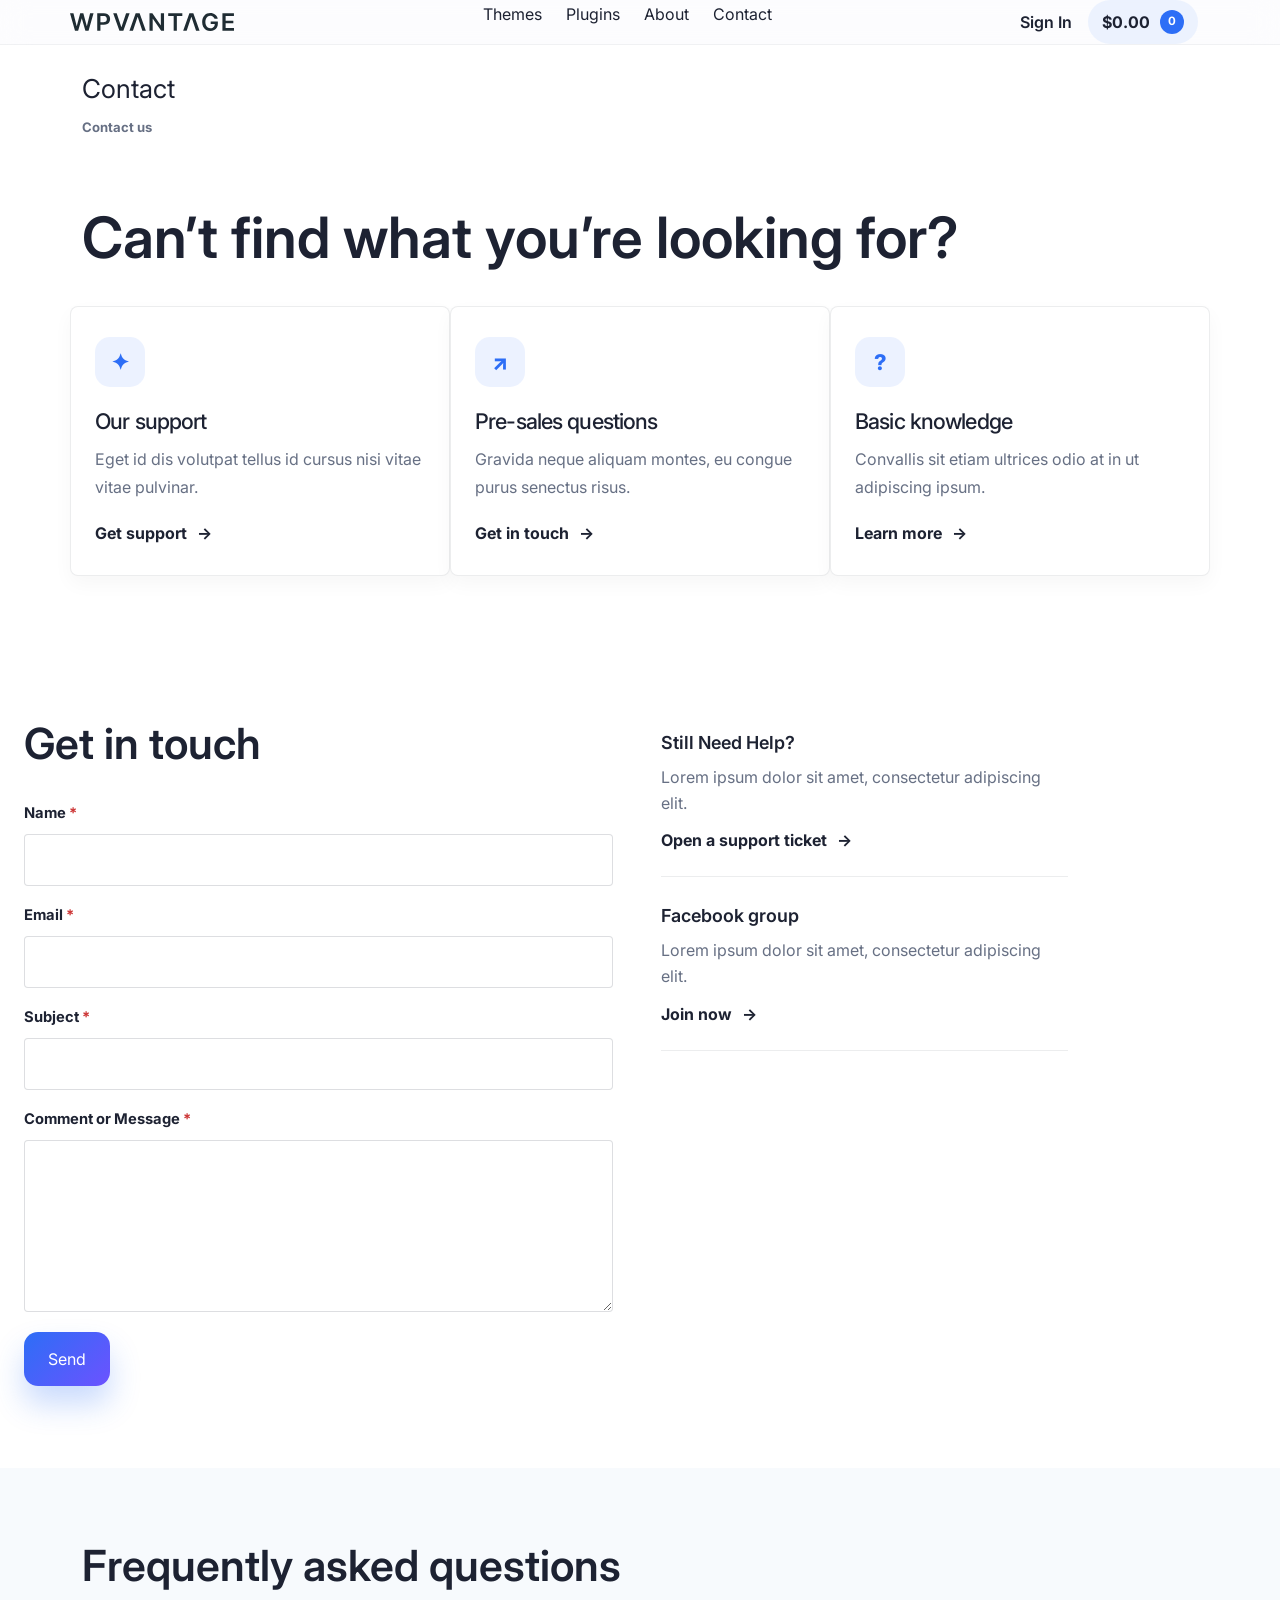
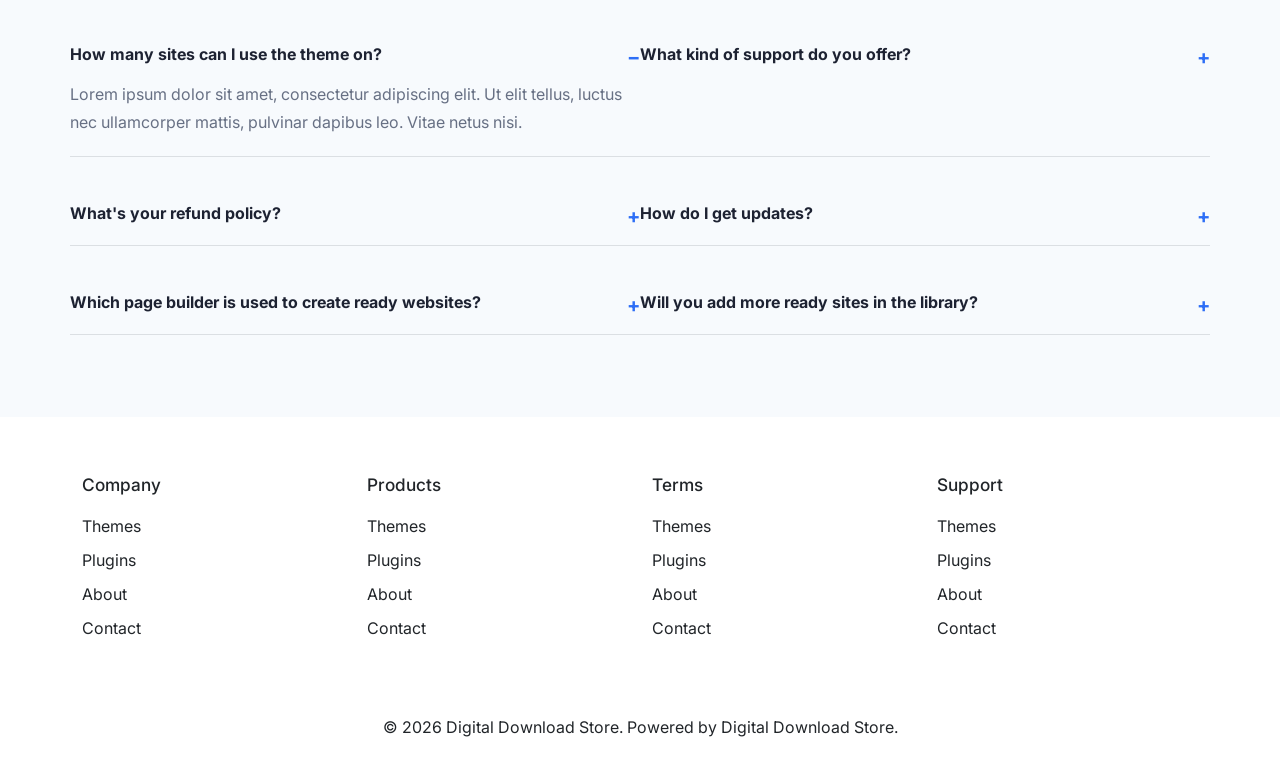
<file: contact.html>
<!DOCTYPE html>
<html lang="en">
  <head>
    <meta charset="UTF-8" />
    <meta name="viewport" content="width=device-width, initial-scale=1.0" />
    <title>Contact - Digital Download Store</title>
    <link rel="preconnect" href="https://fonts.googleapis.com" />
    <link rel="preconnect" href="https://fonts.gstatic.com" crossorigin />
    <link href="https://fonts.googleapis.com/css2?family=Inter:wght@400;500;600;700;800;900&display=swap" rel="stylesheet" />
    <link href="https://cdn.jsdelivr.net/npm/bootstrap@5.3.3/dist/css/bootstrap.min.css" rel="stylesheet" integrity="sha384-QWTKZyjpPEjISv5WaRU9OFeRpok6YctnYmDr5pNlyT2bRjXh0JMhjY6hW+ALEwIH" crossorigin="anonymous" />
    <link rel="stylesheet" href="style.css" />
    <link rel="stylesheet" href="contact.css" />
    <script src="https://cdn.jsdelivr.net/npm/bootstrap@5.3.3/dist/js/bootstrap.bundle.min.js" defer integrity="sha384-YvpcrYf0tY3lHB60NNkmXc5s9fDVZLESaAA55NDzOxhy9GkcIdslK1eN7N6jIeHz" crossorigin="anonymous"></script>
    <script src="script.js" defer></script>
  </head>
  <body>
    <!-- Header section: navigation at the top of the page -->
    <header class="topbar">
      <div class="container nav d-flex flex-wrap align-items-center justify-content-between">
        <a class="brand" href="index.html" aria-label="WPVANTAGE home">
          <img
            class="brand-logo"
            src="imagess/digial-download-store-site-logo (3).svg"
            alt="WPVANTAGE"
          />
        </a>
        <nav aria-label="Primary Site Navigation">
          <ul class="nav-links d-flex flex-wrap align-items-center gap-4 list-unstyled">
            <li><a href="themes.html">Themes</a></li>
            <li><a href="plugins.html">Plugins</a></li>
            <li><a href="about.html">About</a></li>
            <li><a href="contact.html" aria-current="page">Contact</a></li>
          </ul>
        </nav>
        <div class="header-actions d-flex align-items-center gap-3">
          <a class="sign-in" href="#">Sign In</a>
          <a class="cart" href="#"><span>$0.00</span><small>0</small></a>
        </div>
      </div>
    </header>

    <main class="contact-page">
      <!-- Contact hero: page introduction for the support section -->
      <section class="contact-hero">
        <div class="container">
          <h1>Contact</h1>
          <span class="about-kicker">Contact us</span>
        </div>
      </section>

      <!-- Support cards: multiple help options for customers -->
      <section class="contact-support section">
        <div class="container">
          <div class="section-top">
            <h2>Can’t find what you’re looking for?</h2>
          </div>
          <div class="support-grid row row-cols-1 row-cols-md-2 row-cols-lg-3 g-4">
            <article class="support-card">
              <div class="contact-icon">✦</div>
              <h3>Our support</h3>
              <p>Eget id dis volutpat tellus id cursus nisi vitae vitae pulvinar.</p>
              <a href="#contact-form" class="text-link">Get support <span aria-hidden="true">→</span></a>
            </article>
            <article class="support-card">
              <div class="contact-icon">↗</div>
              <h3>Pre-sales questions</h3>
              <p>Gravida neque aliquam montes, eu congue purus senectus risus.</p>
              <a href="#contact-form" class="text-link">Get in touch <span aria-hidden="true">→</span></a>
            </article>
            <article class="support-card">
              <div class="contact-icon">?</div>
              <h3>Basic knowledge</h3>
              <p>Convallis sit etiam ultrices odio at in ut adipiscing ipsum.</p>
              <a href="#faq" class="text-link">Learn more <span aria-hidden="true">→</span></a>
            </article>
          </div>
        </div>
      </section>

      <!-- Contact form: where users send questions or messages -->
      <section class="contact-form-section" id="contact-form">
        <div class="container contact-form-layout row g-5">
          <div class="contact-form-column col-12 col-lg-7">
            <h2>Get in touch</h2>
            <form class="contact-form" action="#" method="post">
              <label for="name">Name <span>*</span></label>
              <input id="name" name="name" type="text" autocomplete="name" required />
              <label for="email">Email <span>*</span></label>
              <input id="email" name="email" type="email" autocomplete="email" required />
              <label for="subject">Subject <span>*</span></label>
              <input id="subject" name="subject" type="text" required />
              <label for="message">Comment or Message <span>*</span></label>
              <textarea id="message" name="message" rows="6" required></textarea>
              <button class="button-primary" type="submit">Send</button>
            </form>
          </div>
          <aside class="contact-extra-support col-12 col-lg-5" aria-label="More support">
            <article>
              <h3>Still Need Help?</h3>
              <p>Lorem ipsum dolor sit amet, consectetur adipiscing elit.</p>
              <a href="#contact-form" class="text-link">Open a support ticket <span aria-hidden="true">→</span></a>
            </article>
            <article>
              <h3>Facebook group</h3>
              <p>Lorem ipsum dolor sit amet, consectetur adipiscing elit.</p>
              <a href="#contact-form" class="text-link">Join now <span aria-hidden="true">→</span></a>
            </article>
          </aside>
        </div>
      </section>

      <!-- FAQ section: common questions and answers -->
      <section class="contact-faq section" id="faq">
        <div class="container">
          <div class="section-top">
            <h2>Frequently asked questions</h2>
          </div>
          <div class="faq-grid row row-cols-1 row-cols-md-2 g-4">
            <details class="col" open>
              <summary>How many sites can I use the theme on?</summary>
              <p>Lorem ipsum dolor sit amet, consectetur adipiscing elit. Ut elit tellus, luctus nec ullamcorper mattis, pulvinar dapibus leo. Vitae netus nisi.</p>
            </details>
            <details class="col">
              <summary>What kind of support do you offer?</summary>
              <p>Lorem ipsum dolor sit amet, consectetur adipiscing elit. Ut elit tellus, luctus nec ullamcorper mattis, pulvinar dapibus leo. Vitae netus nisi, vitae augue duis eu accumsan ut phasellus sit tempor habitasse leo hendrerit amet laoreet ornare.</p>
            </details>
            <details class="col">
              <summary>What's your refund policy?</summary>
              <p>Lorem ipsum dolor sit amet, consectetur adipiscing elit. Ut elit tellus, luctus nec ullamcorper mattis, pulvinar dapibus leo.</p>
            </details>
            <details class="col">
              <summary>How do I get updates?</summary>
              <p>Lorem ipsum dolor sit amet, consectetur adipiscing elit. Ut elit tellus, luctus nec ullamcorper mattis, pulvinar dapibus leo.</p>
            </details>
            <details class="col">
              <summary>Which page builder is used to create ready websites?</summary>
              <p>Lorem ipsum dolor sit amet, consectetur adipiscing elit. Ut elit tellus, luctus nec ullamcorper mattis, pulvinar dapibus leo. Vitae netus nisi.</p>
            </details>
            <details class="col">
              <summary>Will you add more ready sites in the library?</summary>
              <p>Lorem ipsum dolor sit amet, consectetur adipiscing elit. Ut elit tellus, luctus nec ullamcorper mattis, pulvinar dapibus leo. Vitae netus nisi, vitae augue duis eu accumsan.</p>
            </details>
          </div>
        </div>
      </section>
    </main>

    <!-- Footer: bottom links and business information -->
    <footer class="footer contact-footer bg-white text-dark">
      <div class="container">
        <div class="footer-grid row row-cols-2 row-cols-md-4 g-4 text-start">
          <div class="footer-col"><h5 class="text-dark">Company</h5><ul><li><a href="themes.html">Themes</a></li><li><a href="plugins.html">Plugins</a></li><li><a href="about.html">About</a></li><li><a href="contact.html">Contact</a></li></ul></div>
          <div class="footer-col"><h5 class="text-dark">Products</h5><ul><li><a href="themes.html">Themes</a></li><li><a href="plugins.html">Plugins</a></li><li><a href="about.html">About</a></li><li><a href="contact.html">Contact</a></li></ul></div>
          <div class="footer-col"><h5 class="text-dark">Terms</h5><ul><li><a href="themes.html">Themes</a></li><li><a href="plugins.html">Plugins</a></li><li><a href="about.html">About</a></li><li><a href="contact.html">Contact</a></li></ul></div>
          <div class="footer-col"><h5 class="text-dark">Support</h5><ul><li><a href="themes.html">Themes</a></li><li><a href="plugins.html">Plugins</a></li><li><a href="about.html">About</a></li><li><a href="contact.html">Contact</a></li></ul></div>
        </div>
        <div class="footer-bottom d-flex justify-content-center text-center"><span>© 2026 Digital Download Store. Powered by Digital Download Store.</span></div>
      </div>
    </footer>
  </body>
</html>
</file>
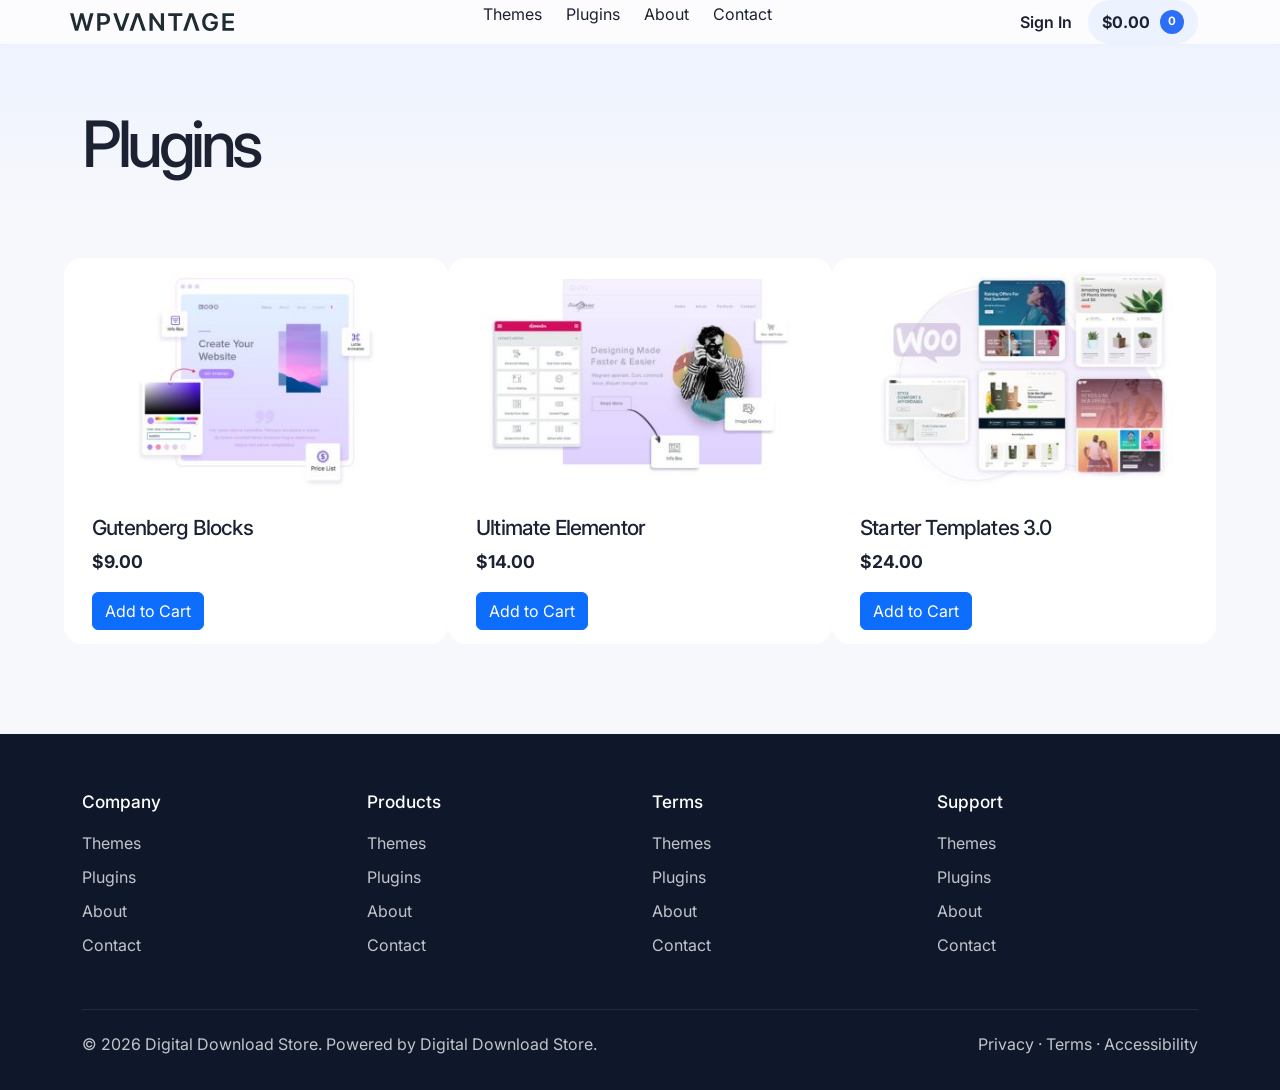
<file: plugins.html>
<!DOCTYPE html>
<html lang="en">
  <head>
    <meta charset="UTF-8" />
    <meta name="viewport" content="width=device-width, initial-scale=1.0" />
    <title>Plugins - Digital Download Store</title>
    <link rel="preconnect" href="https://fonts.googleapis.com" />
    <link rel="preconnect" href="https://fonts.gstatic.com" crossorigin />
    <link href="https://fonts.googleapis.com/css2?family=Inter:wght@400;500;600;700;800;900&display=swap" rel="stylesheet" />
    <link href="https://cdn.jsdelivr.net/npm/bootstrap@5.3.3/dist/css/bootstrap.min.css" rel="stylesheet" integrity="sha384-QWTKZyjpPEjISv5WaRU9OFeRpok6YctnYmDr5pNlyT2bRjXh0JMhjY6hW+ALEwIH" crossorigin="anonymous" />
    <link rel="stylesheet" href="style.css" />
    <link rel="stylesheet" href="plugins.css" />
    <script src="https://cdn.jsdelivr.net/npm/bootstrap@5.3.3/dist/js/bootstrap.bundle.min.js" defer integrity="sha384-YvpcrYf0tY3lHB60NNkmXc5s9fDVZLESaAA55NDzOxhy9GkcIdslK1eN7N6jIeHz" crossorigin="anonymous"></script>
    <script src="script.js" defer></script>
  </head>
  <body>
    <!-- Header section: navigation bar used on all pages -->
    <header class="topbar">
      <div class="container nav d-flex flex-wrap align-items-center justify-content-between">
        <a class="brand" href="index.html" aria-label="WPVANTAGE home">
          <img
            class="brand-logo"
            src="imagess/digial-download-store-site-logo (3).svg"
            alt="WPVANTAGE"
          />
        </a>

        <nav aria-label="Primary Site Navigation">
          <ul class="nav-links d-flex flex-wrap align-items-center gap-4 list-unstyled">
            <li><a href="themes.html">Themes</a></li>
            <li><a href="plugins.html">Plugins</a></li>
            <li><a href="about.html">About</a></li>
            <li><a href="contact.html">Contact</a></li>
          </ul>
        </nav>

        <div class="header-actions d-flex align-items-center gap-3">
          <a class="sign-in" href="#">Sign In</a>
          <a class="cart" href="#">
            <span>$0.00</span>
            <small>0</small>
          </a>
        </div>
      </div>
    </header>

    <main class="page-archive">
      <!-- Archive banner: page title area for the plugins listing -->
      <section class="archive-banner">
        <div class="container">
          <h1>Plugins</h1>
        </div>
      </section>

      <!-- Product grid: displays plugin cards with names and prices -->

      <section class="archive-products">
        <div class="container">
          <div class="row row-cols-1 row-cols-sm-2 row-cols-lg-3 g-4">
          <a href="#" class="product-card archive-card col">
            <img src="imagess/digital-download-store-plugin-product-featured-image-1-380x265.jpg" alt="Gutenberg Blocks" />
            <div class="product-info">
              <h3>Gutenberg Blocks</h3>
              <div class="product-price">$9.00</div>
            </div>
          </a>

          <a href="#" class="product-card archive-card col">
            <img src="imagess/digital-download-store-plugin-product-featured-image-2-380x265.jpg" alt="Ultimate Elementor" />
            <div class="product-info">
              <h3>Ultimate Elementor</h3>
              <div class="product-price">$14.00</div>
            </div>
          </a>

          <a href="#" class="product-card archive-card col">
            <img src="imagess/digital-download-store-plugin-product-featured-image-3-380x265.jpg" alt="Starter Templates 3.0" />
            <div class="product-info">
              <h3>Starter Templates 3.0</h3>
              <div class="product-price">$24.00</div>
            </div>
          </a>
          </div>
        </div>
      </section>
    </main>

    <!-- Footer: final navigation and business links for the website -->
    <footer class="footer">
      <div class="container">
        <div class="footer-grid row row-cols-2 row-cols-md-4 g-4">
          <div class="footer-col">
            <h5>Company</h5>
            <ul>
              <li><a href="themes.html">Themes</a></li>
              <li><a href="plugins.html">Plugins</a></li>
              <li><a href="about.html">About</a></li>
              <li><a href="contact.html">Contact</a></li>
            </ul>
          </div>
          <div class="footer-col">
            <h5>Products</h5>
            <ul>
              <li><a href="themes.html">Themes</a></li>
              <li><a href="plugins.html">Plugins</a></li>
              <li><a href="about.html">About</a></li>
              <li><a href="contact.html">Contact</a></li>
            </ul>
          </div>
          <div class="footer-col">
            <h5>Terms</h5>
            <ul>
              <li><a href="themes.html">Themes</a></li>
              <li><a href="plugins.html">Plugins</a></li>
              <li><a href="about.html">About</a></li>
              <li><a href="contact.html">Contact</a></li>
            </ul>
          </div>
          <div class="footer-col">
            <h5>Support</h5>
            <ul>
              <li><a href="themes.html">Themes</a></li>
              <li><a href="plugins.html">Plugins</a></li>
              <li><a href="about.html">About</a></li>
              <li><a href="contact.html">Contact</a></li>
            </ul>
          </div>
        </div>

        <div class="footer-bottom">
          <span>© 2026 Digital Download Store. Powered by Digital Download Store.</span>
          <span>Privacy · Terms · Accessibility</span>
        </div>
      </div>
    </footer>
  </body>
</html>
</file>
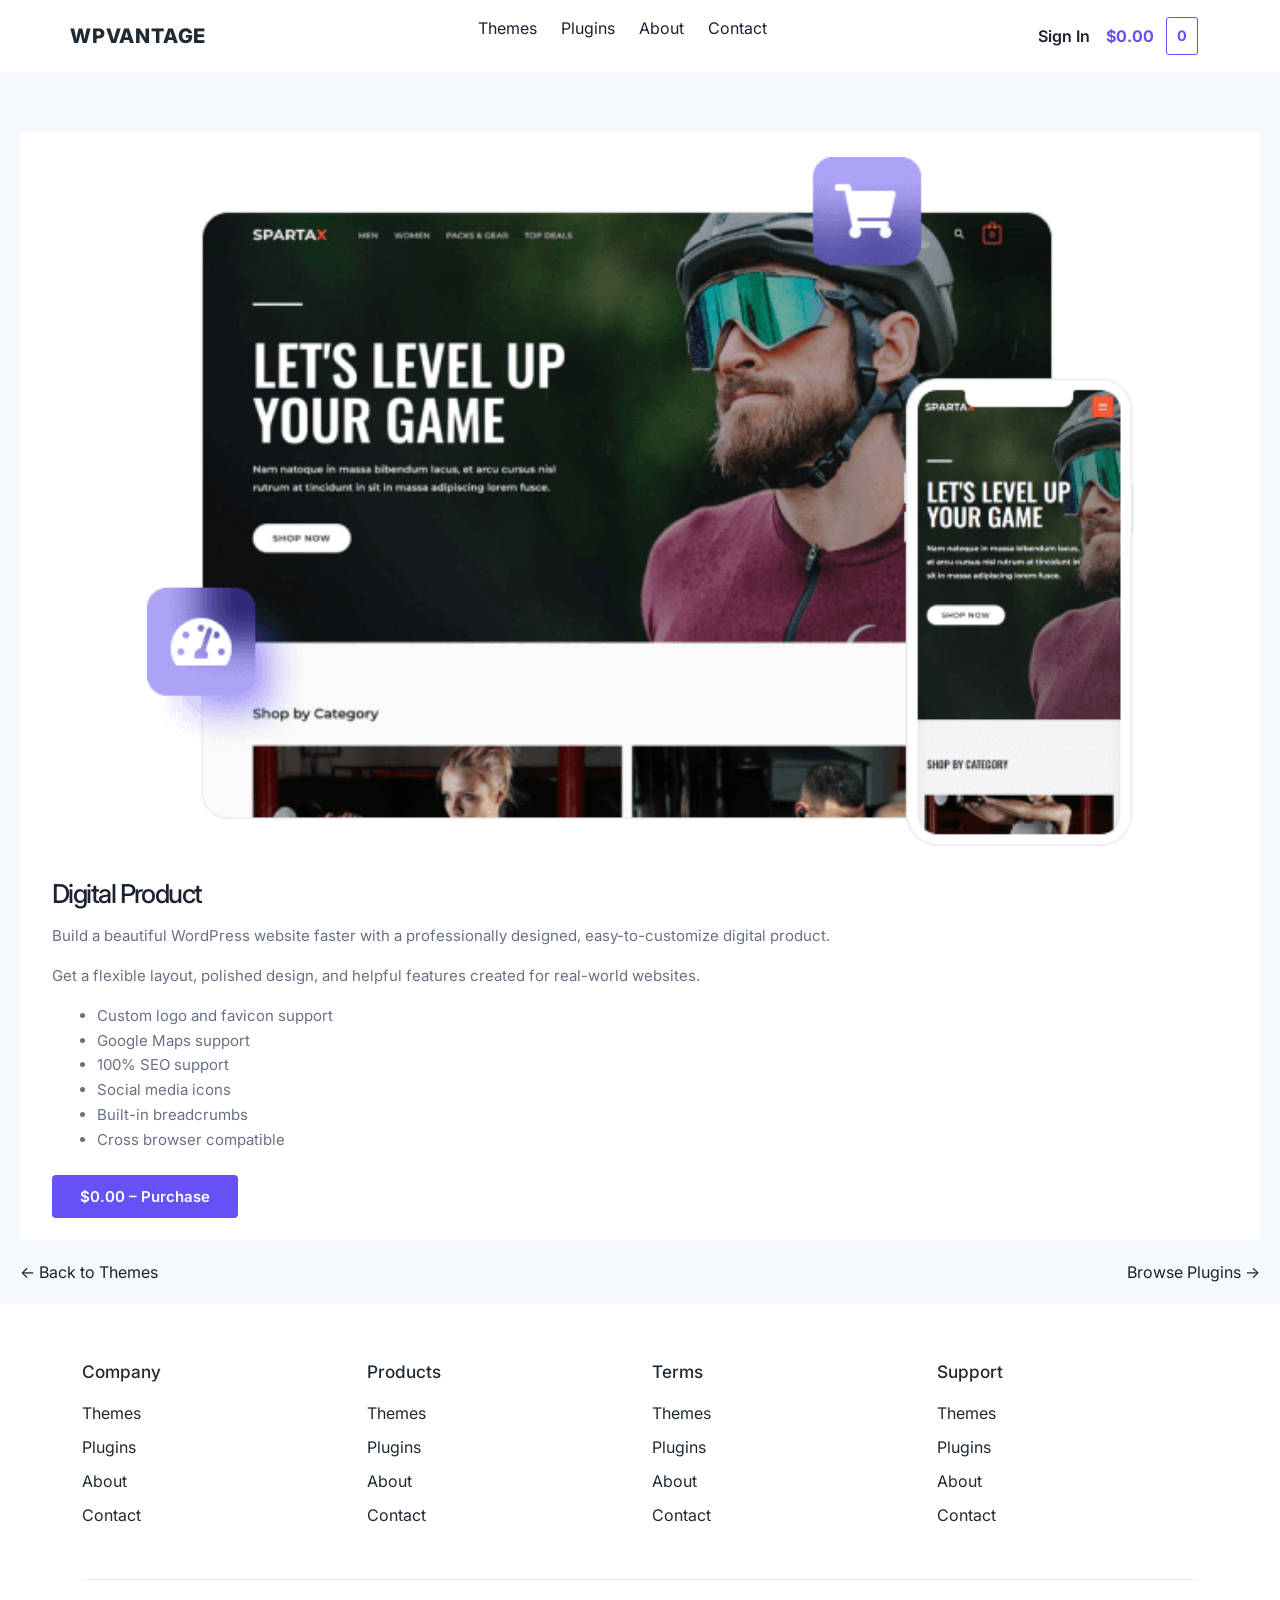
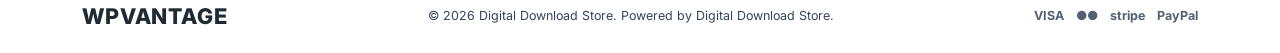
<file: product.html>
<!DOCTYPE html>
<html lang="en">
  <head>
    <meta charset="UTF-8" />
    <meta name="viewport" content="width=device-width, initial-scale=1.0" />
    <title>Product - Digital Download Store</title>
    <link rel="preconnect" href="https://fonts.googleapis.com" />
    <link rel="preconnect" href="https://fonts.gstatic.com" crossorigin />
    <link href="https://fonts.googleapis.com/css2?family=Inter:wght@400;500;600;700;800;900&display=swap" rel="stylesheet" />
    <link href="https://cdn.jsdelivr.net/npm/bootstrap@5.3.3/dist/css/bootstrap.min.css" rel="stylesheet" integrity="sha384-QWTKZyjpPEjISv5WaRU9OFeRpok6YctnYmDr5pNlyT2bRjXh0JMhjY6hW+ALEwIH" crossorigin="anonymous" />
    <link rel="stylesheet" href="style.css" />
    <link rel="stylesheet" href="product.css" />
    <script src="https://cdn.jsdelivr.net/npm/bootstrap@5.3.3/dist/js/bootstrap.bundle.min.js" defer integrity="sha384-YvpcrYf0tY3lHB60NNkmXc5s9fDVZLESaAA55NDzOxhy9GkcIdslK1eN7N6jIeHz" crossorigin="anonymous"></script>
    <script src="script.js" defer></script>
  </head>
  <body class="product-detail-page">
    <header class="topbar">
      <div class="container nav d-flex flex-wrap align-items-center justify-content-between">
        <a class="brand" href="index.html" aria-label="WPVANTAGE home">
          <span class="brand-mark" aria-hidden="true"></span>
          <span>WPVANTAGE</span>
        </a>
        <nav aria-label="Primary Site Navigation">
          <ul class="nav-links d-flex flex-wrap align-items-center gap-4 list-unstyled">
            <li><a href="themes.html">Themes</a></li>
            <li><a href="plugins.html">Plugins</a></li>
            <li><a href="about.html">About</a></li>
            <li><a href="contact.html">Contact</a></li>
          </ul>
        </nav>
        <div class="header-actions d-flex align-items-center gap-3">
          <a class="sign-in" href="#">Sign In</a>
          <a class="cart" href="#"><span>$0.00</span><small>0</small></a>
        </div>
      </div>
    </header>

    <main class="product-page">
      <section class="product-detail">
        <div class="product-detail-media">
          <img id="product-image" src="" alt="" />
        </div>
        <div class="product-detail-copy">
          <span class="about-kicker" id="product-type">WordPress theme</span>
          <h1 id="product-name">Product</h1>
          <p id="product-description-one">Build a beautiful WordPress website faster with a professionally designed, easy-to-customize digital product.</p>
          <p id="product-description-two">Get a flexible layout, polished design, and helpful features created for real-world websites.</p>
          <ul class="product-features" id="product-features">
            <li>Custom logo and favicon support</li>
            <li>Google Maps support</li>
            <li>100% SEO support</li>
            <li>Social media icons</li>
            <li>Built-in breadcrumbs</li>
            <li>Cross browser compatible</li>
          </ul>
          <button id="product-add" class="button-primary btn btn-primary product-purchase" type="button">Purchase</button>
        </div>
      </section>

      <nav class="product-neighbors container" aria-label="Product navigation">
        <a id="product-previous" href="themes.html">← Back to Themes</a>
        <a id="product-next" href="plugins.html">Browse Plugins →</a>
      </nav>
    </main>

    <footer class="footer">
      <div class="container">
        <div class="footer-grid row row-cols-2 row-cols-md-4 g-4">
          <div class="footer-col"><h5>Company</h5><ul><li><a href="themes.html">Themes</a></li><li><a href="plugins.html">Plugins</a></li><li><a href="about.html">About</a></li><li><a href="contact.html">Contact</a></li></ul></div>
          <div class="footer-col"><h5>Products</h5><ul><li><a href="themes.html">Themes</a></li><li><a href="plugins.html">Plugins</a></li><li><a href="about.html">About</a></li><li><a href="contact.html">Contact</a></li></ul></div>
          <div class="footer-col"><h5>Terms</h5><ul><li><a href="themes.html">Themes</a></li><li><a href="plugins.html">Plugins</a></li><li><a href="about.html">About</a></li><li><a href="contact.html">Contact</a></li></ul></div>
          <div class="footer-col"><h5>Support</h5><ul><li><a href="themes.html">Themes</a></li><li><a href="plugins.html">Plugins</a></li><li><a href="about.html">About</a></li><li><a href="contact.html">Contact</a></li></ul></div>
        </div>
        <div class="footer-bottom product-footer-bottom"><span class="product-footer-brand">WPVANTAGE</span><span>© 2026 Digital Download Store. Powered by Digital Download Store.</span><span class="product-footer-payments">VISA　●●　stripe　PayPal</span></div>
      </div>
    </footer>
  </body>
</html>
</file>
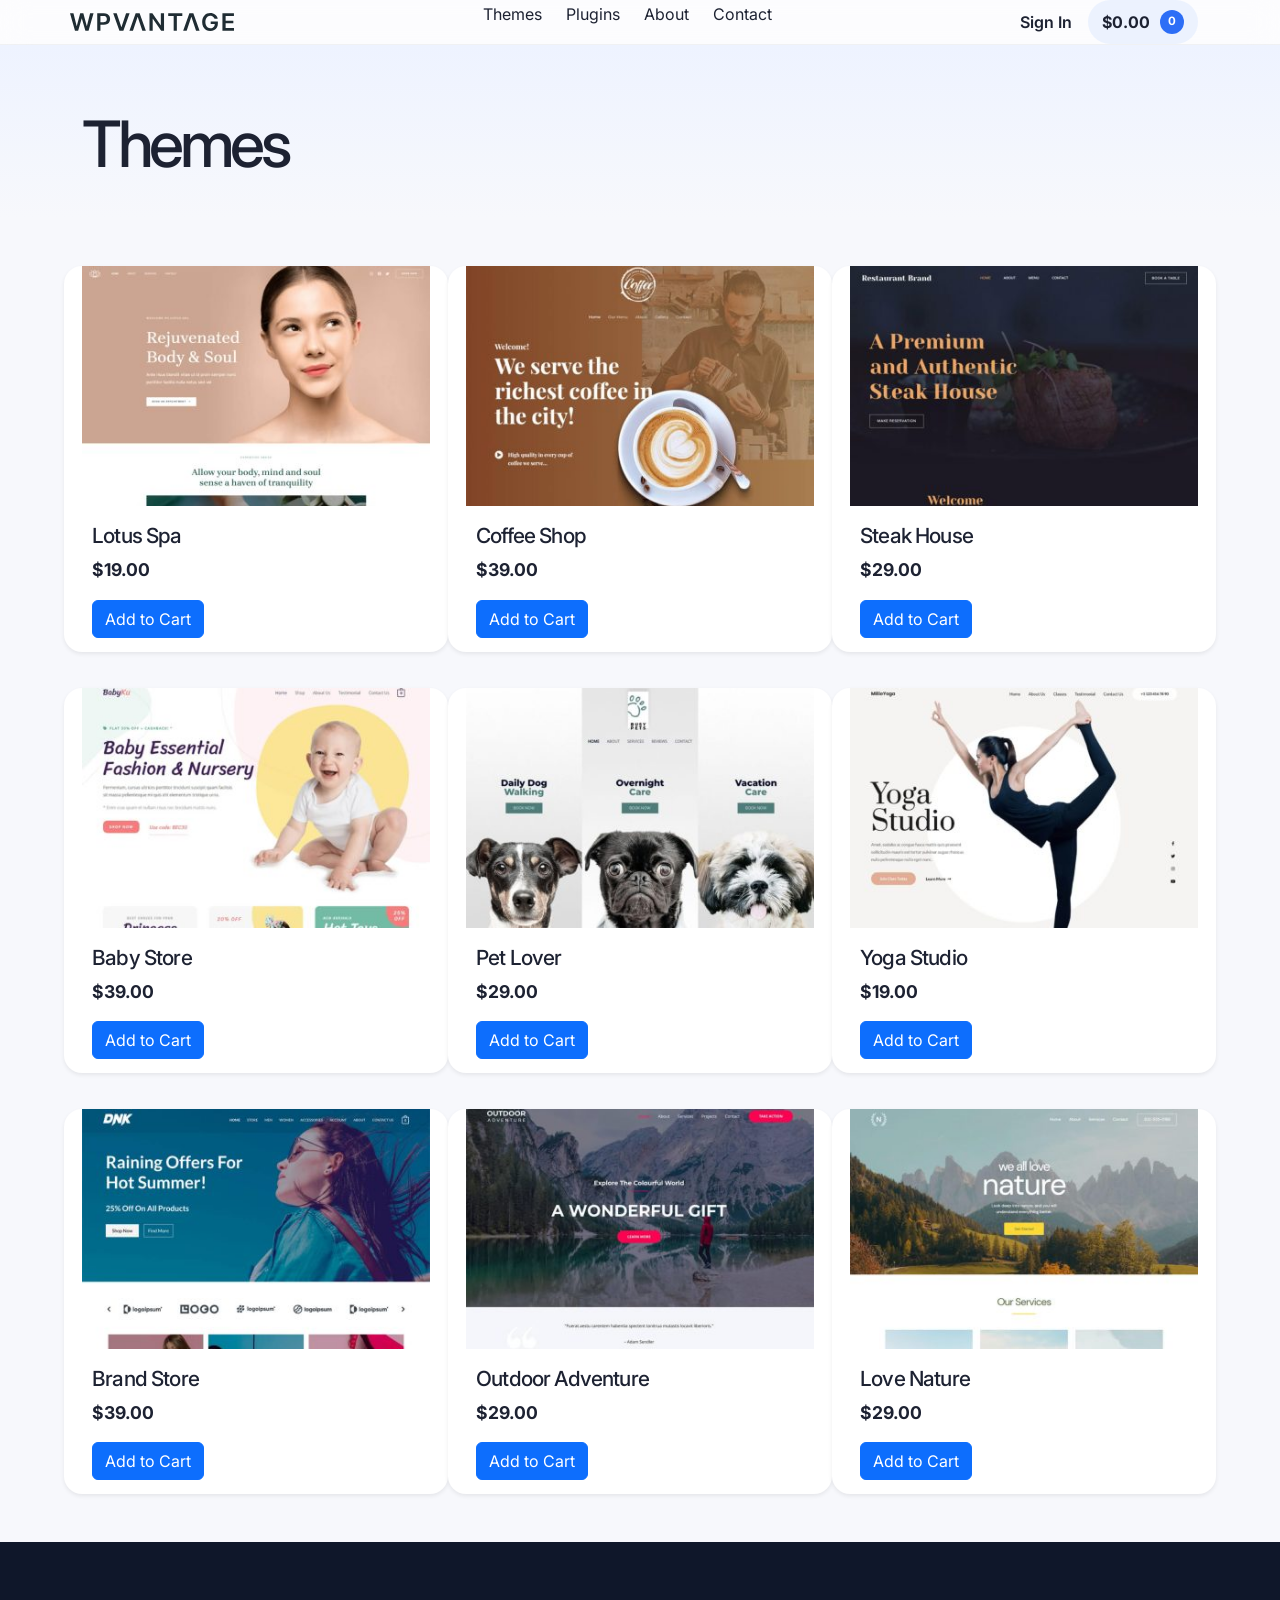
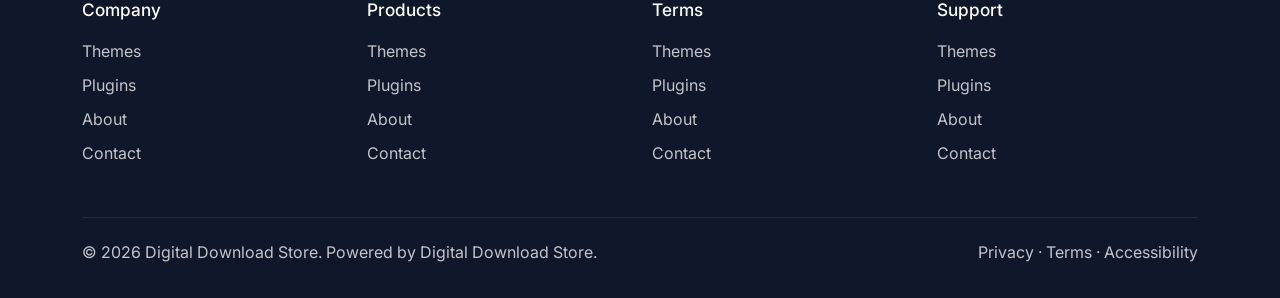
<file: themes.html>
<!doctype html>
<html lang="en">
  <head>
    <meta charset="UTF-8" />
    <meta name="viewport" content="width=device-width, initial-scale=1.0" />
    <title>Themes - Digital Download Store</title>
    <link rel="preconnect" href="https://fonts.googleapis.com" />
    <link rel="preconnect" href="https://fonts.gstatic.com" crossorigin />
    <link
      href="https://fonts.googleapis.com/css2?family=Inter:wght@400;500;600;700;800;900&display=swap"
      rel="stylesheet"
    />
    <link
      href="https://cdn.jsdelivr.net/npm/bootstrap@5.3.3/dist/css/bootstrap.min.css"
      rel="stylesheet"
      integrity="sha384-QWTKZyjpPEjISv5WaRU9OFeRpok6YctnYmDr5pNlyT2bRjXh0JMhjY6hW+ALEwIH"
      crossorigin="anonymous"
    />
    <link rel="stylesheet" href="style.css" />
    <link rel="stylesheet" href="themes.css" />
    <script src="https://cdn.jsdelivr.net/npm/bootstrap@5.3.3/dist/js/bootstrap.bundle.min.js" defer integrity="sha384-YvpcrYf0tY3lHB60NNkmXc5s9fDVZLESaAA55NDzOxhy9GkcIdslK1eN7N6jIeHz" crossorigin="anonymous"></script>
    <script src="script.js" defer></script>
  </head>
  <body>
    <!-- Header section: navigation bar used on all pages -->
    <header class="topbar">
      <div
        class="container nav d-flex flex-wrap align-items-center justify-content-between"
      >
        <a
          class="brand"
          href="index.html"
          aria-label="WPVANTAGE home"
        >
          <img
            class="brand-logo"
            src="imagess/digial-download-store-site-logo (3).svg"
            alt="WPVANTAGE"
          />
        </a>
        <nav aria-label="Primary Site Navigation">
          <ul
            class="nav-links d-flex flex-wrap align-items-center gap-4 list-unstyled"
          >
            <li><a href="themes.html" aria-current="page">Themes</a></li>
            <li><a href="plugins.html">Plugins</a></li>
            <li><a href="about.html">About</a></li>
            <li><a href="contact.html">Contact</a></li>
          </ul>
        </nav>
        <div class="header-actions d-flex align-items-center gap-3">
          <a class="sign-in" href="#">Sign In</a>
          <a class="cart" href="#"><span>$0.00</span><small>0</small></a>
        </div>
      </div>
    </header>

    <main class="page-archive">
      <!-- Archive banner: page title area for the themes listing -->
      <section class="archive-banner">
        <div class="container">
          <h1>Themes</h1>
        </div>
      </section>

      <!-- Product grid: shows all available themes as cards -->

      <section class="archive-products py-5 ">
        <div class="container">
          <div class=" row row-cols-1 row-cols-sm-2 row-cols-lg-3 g-4">
            <a
              id="lotus-spa"
              href="themes.html#lotus-spa"
              class="product-card archive-card shadow-sm col"
            >
              <img
                src="imagess/digital-download-store-themes-product-featured-image-06-380x265.jpg"
                alt="Lotus Spa theme"
              />
              <div class="product-info">
                <h3>Lotus Spa</h3>
                <div class="product-price">$19.00</div>
              </div>
            </a>
            <a
              id="coffee-shop"
              href="themes.html#coffee-shop"
              class="product-card archive-card shadow-sm"
            >
              <img
                src="imagess/digital-download-store-theme-product-featured-image-5-380x265.jpg"
                alt="Coffee Shop theme"
              />
              <div class="product-info">
                <h3>Coffee Shop</h3>
                <div class="product-price">$39.00</div>
              </div>
            </a>
            <a
              id="steak-house"
              href="themes.html#steak-house"
              class="product-card archive-card shadow-sm"
            >
              <img
                src="imagess/digital-download-store-theme-product-featured-image-4-380x265.jpg"
                alt="Steak House theme"
              />
              <div class="product-info">
                <h3>Steak House</h3>
                <div class="product-price">$29.00</div>
              </div>
            </a>
            <a
              id="baby-store"
              href="themes.html#baby-store"
              class="product-card archive-card shadow-sm"
            >
              <img
                src="imagess/digital-download-store-theme-product-featured-image-9-380x265.jpg"
                alt="Baby Store theme"
              />
              <div class="product-info">
                <h3>Baby Store</h3>
                <div class="product-price">$39.00</div>
              </div>
            </a>
            <a
              id="pet-lover"
              href="themes.html#pet-lover"
              class="product-card archive-card shadow-sm"
            >
              <img
                src="imagess/digital-download-store-theme-product-featured-image-8-380x265.jpg"
                alt="Pet Lover theme"
              />
              <div class="product-info">
                <h3>Pet Lover</h3>
                <div class="product-price">$29.00</div>
              </div>
            </a>
            <a
              id="yoga-studio"
              href="themes.html#yoga-studio"
              class="product-card archive-card shadow-sm"
            >
              <img
                src="imagess/digital-download-store-theme-product-featured-image-7-380x265.jpg"
                alt="Yoga Studio theme"
              />
              <div class="product-info">
                <h3>Yoga Studio</h3>
                <div class="product-price">$19.00</div>
              </div>
            </a>
            <a
              id="brand-store"
              href="themes.html#brand-store"
              class="product-card archive-card shadow-sm"
            >
              <img
                src="imagess/digital-download-store-theme-product-featured-image-1-380x265.jpg"
                alt="Brand Store theme"
              />
              <div class="product-info">
                <h3>Brand Store</h3>
                <div class="product-price">$39.00</div>
              </div>
            </a>
            <a
              id="outdoor-adventure"
              href="themes.html#outdoor-adventure"
              class="product-card archive-card shadow-sm"
            >
              <img
                src="imagess/digital-download-store-theme-product-featured-image-2-380x265.jpg"
                alt="Outdoor Adventure theme"
              />
              <div class="product-info">
                <h3>Outdoor Adventure</h3>
                <div class="product-price">$29.00</div>
              </div>
            </a>
            <a
              id="love-nature"
              href="themes.html#love-nature"
              class="product-card archive-card shadow-sm col"
            >
              <img
                src="imagess/digital-download-store-theme-product-featured-image-3-380x265.jpg"
                alt="Love Nature theme"
              />
              <div class="product-info">
                <h3>Love Nature</h3>
                <div class="product-price">$29.00</div>
              </div>
            </a>
          </div>
        </div>
      </section>
    </main>

    <!-- Footer: site links and support information at the bottom of the page -->
    <footer class="footer">
      <div class="container">
        <div class="footer-grid row row-cols-2 row-cols-md-4 g-4">
          <div class="footer-col">
            <h5>Company</h5>
            <ul>
              <li><a href="themes.html">Themes</a></li>
              <li><a href="plugins.html">Plugins</a></li>
              <li><a href="about.html">About</a></li>
              <li><a href="contact.html">Contact</a></li>
            </ul>
          </div>
          <div class="footer-col">
            <h5>Products</h5>
            <ul>
              <li><a href="themes.html">Themes</a></li>
              <li><a href="plugins.html">Plugins</a></li>
              <li><a href="about.html">About</a></li>
              <li><a href="contact.html">Contact</a></li>
            </ul>
          </div>
          <div class="footer-col">
            <h5>Terms</h5>
            <ul>
              <li><a href="themes.html">Themes</a></li>
              <li><a href="plugins.html">Plugins</a></li>
              <li><a href="about.html">About</a></li>
              <li><a href="contact.html">Contact</a></li>
            </ul>
          </div>
          <div class="footer-col">
            <h5>Support</h5>
            <ul>
              <li><a href="themes.html">Themes</a></li>
              <li><a href="plugins.html">Plugins</a></li>
              <li><a href="about.html">About</a></li>
              <li><a href="contact.html">Contact</a></li>
            </ul>
          </div>
        </div>
        <div class="footer-bottom">
          <span
            >© 2026 Digital Download Store. Powered by Digital Download
            Store.</span
          ><span>Privacy · Terms · Accessibility</span>
        </div>
      </div>
    </footer>
  </body>
</html>
</file>
<file: style.css>
:root {
  --bg: #f5f5f9;
  --panel: #ffffff;
  --panel-soft: #f6f7fb;
  --muted: #677084;
  --heading: #1d2232;
  --primary: #2d6ef6;
  --primary-2: #6c52ff;
  --accent: #ffb342;
  --success: #32b47e;
  --border: rgba(18, 26, 44, 0.08);
  --shadow: 0 18px 45px rgba(15, 23, 42, 0.08);
}

* { box-sizing: border-box; }
html { scroll-behavior: smooth; }
body {
  margin: 0;
  font-family: "Inter", sans-serif;
  background: var(--bg);
  color: var(--heading);
}
img {
  max-width: 100%;
  display: block;
}
a {
  color: inherit;
  text-decoration: none;
}
.topbar {
  background: rgba(255,255,255,0.72);
  backdrop-filter: blur(14px);
  position: sticky;
  top: 0;
  z-index: 20;
  border-bottom: 1px solid rgba(18,26,44,0.05);
}
.brand {
  display: inline-flex;
  align-items: center;
  gap: 12px;
  font-weight: 800;
  letter-spacing: -0.03em;
}
.brand-mark {
  width: 38px;
  height: 38px;
  border-radius: 12px;
  display: grid;
  place-items: center;
  background: linear-gradient(135deg, #2d6ef6, #7c5cff);
  box-shadow: 0 10px 22px rgba(45, 110, 246, 0.25);
}
.brand-mark::before {
  content: "D";
  color: white;
  font-size: 1.15rem;
  font-weight: 800;
}
.sign-in {
  font-weight: 600;
  color: var(--heading);
}
.cart {
  display: inline-flex;
  align-items: center;
  gap: 10px;
  font-weight: 700;
  padding: 10px 14px;
  border-radius: 999px;
  background: rgba(45, 110, 246, 0.08);
}

.cart strong {
  font-size: 0.95rem;
}

.cart small {
  display: inline-grid;
  place-items: center;
  min-width: 24px;
  height: 24px;
  border-radius: 50%;
  background: var(--primary);
  color: white;
  font-size: 0.72rem;
}
.hero {
  background:
    radial-gradient(circle at top left, rgba(124,92,255,0.18), transparent 22%),
    linear-gradient(180deg, #eef3ff 0%, #f7f8fc 100%);
  padding: 90px 0 76px;
}
.hero-inner {
  display: grid;
  grid-template-columns: minmax(0, 1fr) minmax(0, 1fr);
  align-items: center;
  gap: 48px;
}
.hero-copy { max-width: 530px; }
.mobile-break { display: none; }
.eyebrow {
  display: inline-block;
  padding: 8px 13px;
  border-radius: 999px;
  background: rgba(45, 110, 246, 0.08);
  color: #315cdb;
  font-weight: 700;
  font-size: 0.78rem;
  letter-spacing: 0.08em;
  text-transform: uppercase;
}
h1 {
  margin: 22px 0 20px;
  font-size: clamp(2.6rem, 5vw, 4.4rem);
  line-height: 0.96;
  letter-spacing: -0.06em;
}
.home-page .hero h1 {
  margin: 0 0 18px;
  font-size: 3.6rem;
  line-height: 1.14;
  letter-spacing: -0.04em;
}
.hero-copy p {
  max-width: 490px;
  margin: 0 0 36px;
  color: #445160;
  font-size: 1.25rem;
  line-height: 1.2;
}

.button-primary,
.button-secondary {
  display: inline-flex;
  justify-content: center;
  align-items: center;
  min-height: 54px;
  padding: 0 24px;
  border-radius: 14px;
  font-weight: 700;
  transition: transform 0.2s ease, box-shadow 0.2s ease;
}
.button-primary {
  background: linear-gradient(135deg, var(--primary), var(--primary-2));
  color: white;
  box-shadow: 0 18px 30px rgba(45,110,246,0.25);
}
.button-secondary {
  background: rgba(255,255,255,0.75);
  color: var(--heading);
  border: 1px solid rgba(18,26,44,0.08);
}

.button-primary:hover,
.button-secondary:hover { transform: translateY(-1px); }
.home-page .hero .button-primary,
.home-page .hero .button-secondary {
  min-height: 47px;
  border-radius: 6px;
}
.home-page .hero .button-primary {
  background: var(--primary-2);
  box-shadow: none;
}
.home-page .hero .button-secondary {
  border-color: transparent;
  background: transparent;
  color: var(--primary-2);
}
.logo-chip {
  min-width: 120px;
  padding: 14px 18px;
  border-radius: 14px;
  background: rgba(255,255,255,0.6);
  border: 1px solid rgba(18,26,44,0.06);
  text-align: center;
  color: rgba(29,34,50,0.76);
  font-weight: 700;
  letter-spacing: -0.04em;
}
.hero-visual {
  position: relative;
  min-height: 420px;
  background: url("imagess/digial-download-store-hero-vector-image-background (1).svg") center / contain no-repeat;
}
.hero-visual img {
  position: relative;
  width: 100%;
  height: 420px;
  object-fit: contain;
}
.dashboard-card {
  position: absolute;
  right: 0;
  top: 25px;
  width: min(100%, 610px);
  padding: 22px;
  background: rgba(255,255,255,0.78);
  border: 1px solid rgba(18,26,44,0.06);
  border-radius: 28px;
  box-shadow: var(--shadow);
}

.dashboard-card img {
  border-radius: 22px;
  width: 100%;
  height: 410px;
  object-fit: cover;
}
.mini-card {
  position: absolute;
  left: 0;
  bottom: 20px;
  width: 230px;
  border-radius: 22px;
  padding: 18px 18px 14px;
  background: rgba(12, 20, 36, 0.95);
  color: white;
  box-shadow: 0 26px 40px rgba(15, 23, 42, 0.18);
}

.mini-card .label {
  font-size: 0.72rem;
  text-transform: uppercase;
  letter-spacing: 0.08em;
  opacity: 0.7;
}

.mini-card .value {
  margin-top: 8px;
  font-size: 2rem;
  font-weight: 800;
  letter-spacing: -0.06em;
}

.mini-card .chip {
  display: inline-block;
  margin-top: 12px;
  padding: 8px 12px;
  border-radius: 999px;
  background: rgba(255,255,255,0.1);
  font-size: 0.76rem;
  font-weight: 600;
}
.section {
  padding: 100px 0;
}
.intro {
  background: linear-gradient(180deg, #fcfcff, #ffffff 38%);
}
.intro-layout {
  display: block;
}
.home-page .intro-heading {
  max-width: 920px;
  margin: 0 auto;
  text-align: center;
}
.home-page .intro-title {
  max-width: 900px;
  margin: 0 auto;
  font-size: 2.6rem;
  line-height: 1.15;
  letter-spacing: 0;
}
.section-title {
  margin: 0 0 24px;
  font-size: clamp(2.2rem, 4vw, 3rem);
  line-height: 1.1;
  letter-spacing: -0.05em;
}
.section-subtext {
  color: var(--muted);
  margin: 0;
  line-height: 1.8;
  font-size: 1.05rem;
}
.rating-boxes {
  display: flex;
  align-items: center;
  justify-content: center;
  gap: 42px;
  margin: 54px auto 68px;
}
.rating-box {
  display: flex;
  align-items: center;
  gap: 10px;
  padding: 0;
  text-align: left;
}
.rating-box img {
  width: 42px;
  height: 42px;
  object-fit: contain;
}
.rating-details {
  display: grid;
  gap: 4px;
}
.rating-divider {
  width: 1px;
  height: 42px;
  background: var(--border);
}
.stars {
  font-size: 1.1rem;
  letter-spacing: 0.12em;
  color: #f7b944;
  line-height: 1;
  margin: 0;
}
.stars::before {
  content: "★★★★★";
}

.rating-box span {
  color: var(--muted);
  font-size: 0.85rem;
  white-space: nowrap;
}
.play-video {
  display: flex;
  align-items: center;
  justify-content: center;
  width: 100%;
  aspect-ratio: 16 / 9;
  border-radius: 22px;
  background: linear-gradient(135deg, rgba(24,32,49,0.3), rgba(24,32,49,0.05)),
    url('imagess/digital-download-store-intro-video-thumbnail (2).jpg') center/cover no-repeat;
  box-shadow: var(--shadow);
  position: relative;
}
.play-button {
  width: 90px;
  height: 90px;
  border-radius: 50%;
  border: 0;
  background: rgba(255,255,255,0.9);
  color: var(--primary);
  font-size: 2.1rem;
  cursor: pointer;
  box-shadow: 0 30px 50px rgba(12,20,36,0.22);
}

.feature-grid .card {
  background: var(--panel);
  border: 1px solid var(--border);
  border-radius: 22px;
  padding: 28px 24px;
  box-shadow: 0 12px 28px rgba(16, 24, 40, 0.04);
}
@media (min-width: 992px) {
  .feature-grid {
    --bs-gutter-x: 2.625rem;
    --bs-gutter-y: 2.625rem;
  }
}
.feature-icon {
  width: 64px;
  height: 64px;
  display: grid;
  place-items: center;
  border-radius: 18px;
  margin-bottom: 20px;
  background: linear-gradient(135deg, rgba(45,110,246,0.12), rgba(124,92,255,0.14));
  color: #325fe1;
  font-size: 1.7rem;
}

.feature-grid h4 {
  margin: 0 0 12px;
  font-size: 1.32rem;
  letter-spacing: -0.04em;
}

.feature-grid p {
  margin: 0;
  color: var(--muted);
  line-height: 1.7;
}

.section-header a {
  color: #285de7;
  font-weight: 700;
}

.product-grid,
.archive-products .row {
  --bs-gutter-x: 2.25rem;
  --bs-gutter-y: 2.25rem;
}

.product-card,
.archive-card {
  background: #fff;
  border: 0;
  border-radius: 18px;
  overflow: hidden;
  box-shadow: none;
}

.product-card img,
.archive-card img {
  width: 100%;
  height: 240px;
  object-fit: cover;
  display: block;
  background: #f2f4f7;
}

.archive-card {
  display: flex;
  flex-direction: column;
  height: 100%;
}

.archive-card .product-info,
.product-info {
  padding: 20px 10px 18px;
}

.archive-card .product-info h3,
.product-info h3 {
  margin: 0;
  font-size: 1.3rem;
  letter-spacing: -0.04em;
}

.archive-card .product-price,
.product-price {
  margin-top: 8px;
  font-size: 1.1rem;
  font-weight: 700;
}
.product-info {
  padding: 20px 18px 18px;
}

.product-info h3 {
  margin: 0;
  font-size: 1.25rem;
  letter-spacing: -0.04em;
}
.product-price {
  margin-top: 9px;
  font-size: 1.2rem;
  font-weight: 800;
  color: var(--heading);
}
.add-to-cart {
  margin-top: 16px;
}
.add-to-cart.is-added {
  background-color: var(--success);
  border-color: var(--success);
}
.product-page {
  background: #f5f9fd;
  padding: 60px 0 0;
}

.product-detail-page .nav {
  min-height: 72px;
}
.product-detail {
  display: block;
  width: calc(100% - 40px);
  max-width: 1240px;
  margin-inline: auto;
  background: #fff;
  padding: 22.5px 32px;
}

.product-detail-media img {
  display: block;
  width: 97%;
  max-width: 987px;
  margin-inline: auto;
  aspect-ratio: 976 / 686;
  height: auto;
  object-fit: contain;
}

.product-detail-page.lotus-product .product-detail-media img {
  width: 95%;
}
.product-detail-copy {
  padding-top: 30px;
}

.product-detail-copy .about-kicker {
  display: none;
}

.product-detail-copy h1 {
  margin: 0 0 15px;
  font-size: 26px;
  line-height: 1.2;
  font-weight: 500;
}

.product-detail-copy > p:not(.product-detail-price) {
  margin: 0 0 15px;
  color: var(--muted);
  font-size: 15px;
  line-height: 1.65;
}

.product-detail-copy h1 + p {
  margin-top: 14.2px;
}
.product-features {
  margin: 0 0 22.5px 45px;
  padding-left: 0;
  color: var(--muted);
  font-size: 15px;
  line-height: 1.65;
}

.product-detail-page .topbar {
  background: #fff;
  backdrop-filter: none;
  border-bottom: 0;
}

.product-detail-page .brand-mark {
  display: none;
}

.product-detail-page .brand {
  color: #202a32;
  font-size: 1.25rem;
  letter-spacing: 0.04em;
}

.product-detail-page .cart {
  gap: 12px;
  padding: 0;
  background: transparent;
  color: #6551f5;
}

.product-detail-page .cart small {
  min-width: 32px;
  height: 38px;
  border: 1px solid #6551f5;
  border-radius: 3px;
  background: #fff;
  color: #6551f5;
  font-size: 0.9rem;
}
.product-purchase {
  min-height: 43px;
  padding: 14px 28px;
  border: 0;
  border-radius: 4px;
  background: #6551f5;
  box-shadow: none;
  font-size: 15px;
  line-height: 15px;
  font-weight: 600;
}
.product-purchase:hover {
  background: #5642e6;
}
.product-purchase.is-added {
  background: var(--success);
}

.product-detail-page .product-page {
  background: #f5f9fd;
}
.product-neighbors {
  display: flex;
  justify-content: space-between;
  gap: 20px;
  width: calc(100% - 40px);
  max-width: 1240px;
  margin-inline: auto;
  padding: 20px 0;
}

.product-neighbors a {
  color: var(--heading);
  font-weight: 400;
}

.product-detail-page .footer {
  background: #fff;
  color: #202a32;
  padding-top: 58px;
}

.product-detail-page .footer-col h5 {
  color: #202a32;
}

.product-detail-page .footer a {
  color: inherit;
}

.product-detail-page .footer-bottom {
  align-items: center;
  min-height: 74px;
  padding: 16px 0;
  border-top-color: rgba(18, 26, 44, 0.08);
  color: #33445b;
  font-size: 0.78rem;
}
.product-footer-brand {
  color: #202a32;
  font-size: 1.35rem;
  font-weight: 800;
  letter-spacing: 0.04em;
}
.product-footer-payments {
  color: #536172;
  font-weight: 700;
}
.checkout-hero {
  background: linear-gradient(180deg, #eef3ff 0%, #f8f9fd 100%);
  padding: 70px 0 58px;
}

.checkout-page-main .archive-banner {
  padding-bottom: 58px;
}
.checkout-empty {
  min-height: 280px;
  padding-top: 54px;
  color: var(--muted);
  font-size: 1rem;
}
.checkout-cart-summary {
  max-width: 640px;
  padding: 28px;
  background: #fff;
  border: 1px solid var(--border);
  border-radius: 8px;
  color: var(--heading);
}

.checkout-cart-summary p {
  display: flex;
  justify-content: space-between;
  gap: 20px;
  padding: 12px 0;
  border-bottom: 1px solid var(--border);
}

.checkout-cart-summary h2 {
  margin: 24px 0;
  font-size: 1.35rem;
}
.checkout-details {
  width: min(100%, 860px);
  margin-left: max(20px, calc((100% - 1200px) / 2));
  padding: 48px 30px 76px;
  background: #fff;
}

.checkout-details h2 {
  margin: 0 0 20px;
  font-size: 1.8rem;
  font-weight: 500;
}
.checkout-table-wrap { overflow-x: auto; }
.checkout-table {
  width: 100%;
  border-collapse: collapse;
  color: #33445b;
}

.checkout-table th,
.checkout-table td {
  border: 1px solid #dce0e5;
  padding: 14px 22px;
  text-align: left;
}

.checkout-table th { font-weight: 600; }

.checkout-table td:nth-child(2),
.checkout-table th:nth-child(2),
.checkout-table td:nth-child(3),
.checkout-table th:nth-child(3) { text-align: center; }

.checkout-table tfoot td { text-align: right; }

.checkout-table img { width: 24px; height: 24px; object-fit: cover; vertical-align: middle; }
.remove-item {
  padding: 0;
  border: 0;
  background: transparent;
  color: var(--heading);
  cursor: pointer;
  font: inherit;
}
.personal-info {
  margin-top: 26px;
  border: 1px solid #dce0e5;
}

.personal-info h3 {
  margin: 0;
  padding: 14px 24px;
  border-bottom: 1px solid #dce0e5;
  color: #33445b;
  font-size: 1.25rem;
}
.personal-field { padding: 10px 24px 4px; }

.personal-field label {
  display: block;
  margin-bottom: 8px;
  color: #33445b;
  font-size: 0.88rem;
  font-weight: 600;
}

.personal-field label span { color: #b74343; }

.personal-field em {
  margin-left: 8px;
  color: #8b96a4;
  font-weight: 400;
}

.personal-field input {
  width: 100%;
  border: 1px solid #dce0e5;
  padding: 13px 12px;
  font: inherit;
}
.checkout-error {
  margin: 16px 0 6px;
  padding: 14px 24px;
  background: #f4dcdc;
  color: #b74343;
  line-height: 1.5;
}
.purchase-total {
  padding: 12px 24px;
  border: 1px solid #dce0e5;
  color: #33445b;
}

.checkout-hero h1 {
  margin: 0 0 14px;
  font-size: clamp(2.6rem, 5vw, 4.2rem);
}

.checkout-hero p {
  margin: 0;
  color: var(--muted);
  line-height: 1.7;
}
.checkout-content {
  display: grid;
  grid-template-columns: 1.15fr 0.85fr;
  gap: 28px;
  padding-top: 58px;
  padding-bottom: 90px;
}
.checkout-form {
  display: grid;
  gap: 22px;
}
.checkout-panel {
  background: #fff;
  border: 1px solid var(--border);
  border-radius: 18px;
  padding: 28px;
  box-shadow: 0 12px 28px rgba(16,24,40,0.04);
}

.checkout-panel h2 {
  margin: 0 0 22px;
  font-size: 1.45rem;
}
.checkout-fields {
  display: grid;
  grid-template-columns: repeat(2, minmax(0, 1fr));
  gap: 16px;
}

.checkout-fields label {
  display: block;
  margin-bottom: 7px;
  font-size: 0.9rem;
  font-weight: 700;
}

.checkout-fields input {
  width: 100%;
  border: 1px solid rgba(18,26,44,0.14);
  border-radius: 9px;
  padding: 12px 13px;
  font: inherit;
}

.checkout-fields input:focus {
  outline: 0;
  border-color: var(--primary);
  box-shadow: 0 0 0 3px rgba(45,110,246,0.12);
}
.field-full { grid-column: 1 / -1; }
.checkout-submit { justify-self: start; border: 0; }
.checkout-message {
  margin: 0;
  color: var(--success);
  font-weight: 700;
}
.order-summary { align-self: start; position: sticky; top: 110px; }

.order-item,
.order-total {
  display: flex;
  justify-content: space-between;
  gap: 16px;
  padding: 14px 0;
  border-bottom: 1px solid rgba(18,26,44,0.09);
}

.order-item small { color: var(--muted); }
.order-total {
  margin-top: 10px;
  border-bottom: 0;
  font-size: 1.15rem;
}
.empty-order { color: var(--muted); line-height: 1.6; }
.continue-shopping {
  display: inline-block;
  margin-top: 12px;
  color: var(--primary);
  font-weight: 700;
}
.highlight {
  position: relative;
  background: linear-gradient(180deg, #1a2b3c 0%, #213a49 100%);
  padding: 110px 0 90px;
  color: #ffffff;
  overflow: hidden;
}

.highlight::before {
  content: "";
  position: absolute;
  inset: auto 0 -92px 0;
  height: 130px;
  background: #f5f5f8;
  border-radius: 50% 50% 0 0 / 100% 100% 0 0;
  transform: scaleX(1.5);
}

.highlight-outer {
  position: relative;
  z-index: 1;
  max-width: 1280px;
}




.about-feature{
    background: url("imagess/digital-download-store-about-section-image-backgound.jpg") center/cover no-repeat;
    background-attachment: fixed;
    min-height: 80vh;
   color: wheat;
    text-align: center;
}

.highlight-intro {
  display: flex;
  align-items: flex-end;
  justify-content: space-between;
  gap: 20px;
  margin-bottom: 28px;
}

.highlight-copy-block {
  flex: 1;
  max-width: 1120px;
  text-align: center;
  margin: 0 auto;
}

.highlight-title {
  margin: 0;
  color: #ffffff;
  font-size: clamp(2.8rem, 4vw, 5rem);
  line-height: 1.06;
  letter-spacing: -0.06em;
  font-weight: 800;
}

.highlight-text {
  max-width: 980px;
  margin: 24px auto 0;
  color: rgba(255, 255, 255, 0.82);
  font-size: 1.18rem;
  line-height: 1.65;
}

.highlight-btn {
  align-self: center;
  background: #ffffff;
  color: #1d2232;
  border: 0;
  border-radius: 16px;
  padding: 14px 26px;
  font-size: 1.08rem;
  font-weight: 700;
  box-shadow: 0 12px 30px rgba(0, 0, 0, 0.12);
  margin-left: auto;
}

.stats-row {
  display: flex;
  align-items: stretch;
  justify-content: center;
  gap: 0;
  width: 100%;
}

.stat-box {
  flex: 1 1 0;
  min-width: 0;
}

.highlight-stats {
  max-width: 980px;
  margin: 0 auto 52px;
}

.stat-box-dark {
  background: transparent;
  border: 0;
  border-right: 1px solid rgba(255, 255, 255, 0.18);
  border-radius: 0;
  padding: 18px 18px 12px;
  text-align: center;
}

.stat-box-dark:last-child {
  border-right: 0;
}

.stat-box-dark strong {
  display: block;
  color: #ffffff;
  font-size: clamp(2.1rem, 3vw, 3.4rem);
  letter-spacing: -0.05em;
  font-weight: 800;
}

.stat-box-dark .label {
  margin: 8px 0 0;
  color: rgba(255, 255, 255, 0.75);
  font-size: 0.7rem;
  letter-spacing: 0.12em;
  text-transform: uppercase;
}

.highlight-shell {
  background: rgba(255, 255, 255, 0.94);
  border: 1px solid rgba(18, 26, 44, 0.06);
  border-radius: 34px;
  padding: 18px 18px 18px;
  box-shadow: 0 24px 60px rgba(16, 24, 40, 0.08);
  max-width: 1230px;
  margin: 0 auto;
}

.spotlight-visual {
  position: relative;
  min-height: 560px;
  border-radius: 26px;
  overflow: hidden;
  background: linear-gradient(180deg, #f3f4f8, #dfe5ee);
}

.spotlight-photo {
  width: 100%;
  height: 100%;
  min-height: 560px;
  object-fit: cover;
  object-position: center top;
  display: block;
}

.spotlight-copy {
  padding: 12px 18px 12px 10px;
  color: var(--heading);
}

.brand-badge {
  display: inline-flex;
  align-items: center;
  gap: 10px;
  margin-bottom: 18px;
  font-size: 1.15rem;
  font-weight: 700;
  color: #1d2232;
}

.brand-badge-mark {
  display: inline-block;
  width: 22px;
  height: 22px;
  border-radius: 50%;
  background: linear-gradient(135deg, #2d6ef6, #7c5cff);
  position: relative;
}

.brand-badge-mark::before {
  content: "";
  position: absolute;
  inset: 5px;
  border-radius: 50%;
  background: rgba(255,255,255,0.95);
  transform: scale(0.56);
}

.spotlight-headline {
  margin: 0 0 18px;
  font-size: clamp(2.2rem, 2.7vw, 3.5rem);
  line-height: 1.08;
  letter-spacing: -0.06em;
  color: #1d2232;
}

.spotlight-text {
  margin: 0 0 18px;
  color: var(--muted);
  font-size: 1.08rem;
  line-height: 1.72;
}

.spotlight-author {
  display: flex;
  flex-direction: column;
  gap: 4px;
}

.spotlight-author strong {
  font-size: 1.08rem;
  color: #1d2232;
}

.spotlight-author span {
  color: var(--muted);
  font-size: 0.9rem;
}
.testimonials {
  background: #ffffff;
}
.testimonial-summary {
  display: flex;
  align-items: center;
  justify-content: space-between;
  gap: 24px;
  margin-bottom: 28px;
}
.stars-row {
  font-size: 1.1rem;
  letter-spacing: 0.12em;
  color: #f7b944;
}

.rating-copy h4 {
  margin: 12px 0 5px;
  font-size: 2rem;
  letter-spacing: -0.05em;
}

.rating-copy p {
  margin: 0;
  color: var(--muted);
}
.testimonial-item {
  display: flex;
  align-items: flex-start;
  gap: 18px;
  background: var(--panel-soft);
  border: 1px solid var(--border);
  border-radius: 22px;
  padding: 20px 18px;
}
.quote-mark {
  width: 46px;
  height: 46px;
  display: grid;
  place-items: center;
  border-radius: 14px;
  background: rgba(45,110,246,0.08);
  color: var(--primary);
  font-size: 1.5rem;
}
.quote-text {
  margin: 0 0 14px;
  color: var(--heading);
  line-height: 1.8;
}
.person {
  display: flex;
  align-items: center;
  gap: 12px;
}

.person img {
  width: 42px;
  height: 42px;
  border-radius: 50%;
}

.person strong {
  display: block;
}

.person span {
  color: var(--muted);
  font-size: 0.88rem;
}
.resources {
  padding-bottom: 80px;
}
.resource-card {
  background: linear-gradient(180deg, #ffffff, #f7f7fb);
  border: 1px solid rgba(18,26,44,0.07);
  border-radius: 24px;
  padding: 24px 22px 20px;
}
.resource-header {
  display: flex;
  align-items: center;
  gap: 15px;
  margin-bottom: 12px;
}
.resource-icon {
  width: 52px;
  height: 52px;
  border-radius: 16px;
  display: grid;
  place-items: center;
  background: rgba(45,110,246,0.08);
  color: var(--primary);
  font-size: 1.5rem;
}

.resource-card h4 {
  margin: 0 0 8px;
  font-size: 1.42rem;
  letter-spacing: -0.04em;
}

.resource-card p {
  margin: 0 0 18px;
  color: var(--muted);
  line-height: 1.7;
}
.resource-link {
  display: inline-flex;
  align-items: center;
  gap: 10px;
  color: var(--heading);
  font-weight: 700;
}
.cta {
  padding: 0 0 80px;
}
.cta-box {
  background: linear-gradient(135deg, #1b2340 0%, #2c3f98 100%);
  border-radius: 28px;
  padding: 52px 38px;
  display: flex;
  align-items: center;
  justify-content: space-between;
  gap: 24px;
  color: white;
  box-shadow: 0 30px 50px rgba(28, 41, 91, 0.2);
}

.cta-box h2 {
  margin: 0 0 10px;
  font-size: clamp(2rem, 3vw, 3rem);
  letter-spacing: -0.06em;
}

.cta-box p {
  margin: 0;
  color: rgba(255,255,255,0.75);
}
.page-archive {
  background: #f7f8fc;
}
.archive-banner {
  background: linear-gradient(180deg, #eef3ff 0%, #f7f8fc 100%);
  padding: 68px 0 44px;
}

.archive-banner h1 {
  margin: 0;
  font-size: clamp(2.8rem, 5vw, 4rem);
  letter-spacing: -0.07em;
}
.archive-products {
  padding: 40px 0 90px;
}
.archive-card { 
  background: #fff;
  display: flex;
  flex-direction: column;
  height: 100%;
  /* border-radius: 0; */
}

.archive-card img {
  width: 100%;
  height: 240px;
  aspect-ratio: auto;
  object-fit: cover;
}

.archive-card .product-info {
  flex: 1;
  padding: 18px 10px 14px;
}
.about-page {
  background: linear-gradient(180deg, #f8f9fd 0%, #ffffff 100%);
}
.about-hero {
  background: linear-gradient(180deg, #eef3ff 0%, #f8f9fd 100%);
  padding: 76px 0 36px;
}
.about-hero-inner {
  max-width: 980px;
}

.about-kicker,
.mini-label {
  display: inline-block;
  margin-bottom: 18px;
  color: #315cdb;
  font-size: 0.76rem;
  letter-spacing: 0.12em;
  text-transform: uppercase;
  font-weight: 700;
}

.about-hero h1 {
  max-width: 830px;
  margin: 0;
  font-size: clamp(2.7rem, 5vw, 4.3rem);
  line-height: 1.02;
  letter-spacing: -0.07em;
}
.about-story {
  padding-top: 80px;
}

.story-layout h2,
.about-feature h2,
.section-top h2 {
  margin: 0;
  font-size: clamp(2.2rem, 4vw, 3rem);
  line-height: 1.12;
  letter-spacing: -0.06em;
}

.story-layout p,
.about-feature p {
  margin: 0 0 18px;
  color: var(--muted);
  font-size: 1.05rem;
  line-height: 1.8;
}
.about-feature {
  padding: 24px 0 10px;
}

.about-feature .container {
  padding: 0 0 40px;
}

.about-feature h2 {
  margin-bottom: 14px;
}

.about-feature p {
  max-width: 900px;
}
.about-stats {
  padding: 22px 0 84px;
}
.section-top {
  margin-bottom: 28px;
}
.team-card {
  background: #fff;
  border: 1px solid rgba(18,26,44,0.08);
  border-radius: 22px;
  overflow: hidden;
  box-shadow: 0 12px 26px rgba(16,24,40,0.04);
}

.team-card img {
  width: 100%;
  height: 280px;
  object-fit: cover;
  filter: grayscale(100%);
  transition: filter 0.35s ease, transform 0.35s ease;
}

.team-card:hover img {
  filter: grayscale(0%);
  transform: scale(1.02);
}
.team-content {
  padding: 18px 18px 22px;
}

.team-content h3 {
  margin: 0 0 6px;
  font-size: 1.38rem;
  letter-spacing: -0.04em;
}

.team-content p {
  margin: 0;
  color: var(--muted);
}
.contact-page {
  background: #fff;
}
.contact-hero {
  background: #fff;
  padding: 28px 0 20px;
}

.contact-hero h1 {
  margin: 0 0 10px;
  font-size: 26px;
  line-height: 1.2;
  font-weight: 400;
  letter-spacing: 0;
}

.contact-hero .about-kicker {
  padding: 0;
  background: transparent;
  color: var(--muted);
  font-size: 0.82rem;
  letter-spacing: 0;
  text-transform: none;
}
.contact-support {
  padding: 28px 0 66px;
  background: #fff;
}

.contact-support .section-top h2 {
  margin-bottom: 34px;
  font-size: clamp(2.2rem, 4.45vw, 4rem);
  line-height: 1.2;
  font-weight: 600;
  letter-spacing: 0;
}

.support-card {
  background: #fff;
  border: 1px solid var(--border);
  border-radius: 8px;
  padding: 30px 24px;
  box-shadow: 0 8px 20px rgba(16,24,40,0.035);
}
.contact-icon {
  width: 50px;
  height: 50px;
  display: grid;
  place-items: center;
  margin-bottom: 22px;
  border-radius: 15px;
  background: rgba(45,110,246,0.09);
  color: var(--primary);
  font-size: 1.35rem;
  font-weight: 800;
}

.support-card h3 {
  margin: 0 0 10px;
  font-size: 1.35rem;
  letter-spacing: -0.04em;
}

.support-card p,
.contact-form-layout > div > p {
  margin: 0 0 20px;
  color: var(--muted);
  line-height: 1.75;
}
.text-link {
  display: inline-flex;
  align-items: center;
  gap: 10px;
  font-weight: 700;
}
.contact-form-section {
  padding: 74px 0 82px;
  background: #fff;
}

.contact-form-layout h2,
.contact-faq h2 {
  margin: 0 0 16px;
  font-size: clamp(2rem, 3.35vw, 3rem);
  line-height: 1.3;
  font-weight: 600;
  letter-spacing: 0;
}

.contact-form-column h2 { margin-bottom: 22px; }

.contact-extra-support {
  display: grid;
  align-content: start;
  gap: 28px;
  padding-top: 16px;
}

.contact-extra-support article {
  padding-bottom: 24px;
  border-bottom: 1px solid var(--border);
}

.contact-extra-support h3 {
  margin: 0 0 10px;
  font-size: 1.12rem;
  font-weight: 600;
}

.contact-extra-support p {
  margin: 0 0 12px;
  color: var(--muted);
  line-height: 1.65;
}

.contact-form {
  display: grid;
  gap: 10px;
}

.contact-form label {
  margin-top: 8px;
  color: var(--heading);
  font-size: 0.92rem;
  font-weight: 700;
}

.contact-form input,
.contact-form textarea {
  width: 100%;
  border: 1px solid rgba(18,26,44,0.14);
  border-radius: 4px;
  padding: 13px 14px;
  background: #fff;
  color: var(--heading);
  font: inherit;
  outline: none;
}

.contact-form textarea { resize: vertical; }

.contact-form input:focus,
.contact-form textarea:focus {
  border-color: var(--primary);
  box-shadow: 0 0 0 3px rgba(45,110,246,0.12);
}

.contact-form .button-primary {
  justify-self: start;
  border: 0;
  margin-top: 10px;
  cursor: pointer;
  font: inherit;
}
.contact-form label span { color: #c33; }

.contact-faq {
  padding: 70px 0 82px;
  background: #f7fafd;
}

.faq-grid details {
  padding: 20px 0;
  border-bottom: 1px solid rgba(18,26,44,0.12);
}

.faq-grid summary {
  cursor: pointer;
  list-style: none;
  padding-right: 28px;
  color: var(--heading);
  font-weight: 700;
  position: relative;
}

.faq-grid summary::-webkit-details-marker { display: none; }

.faq-grid summary::after {
  content: "+";
  position: absolute;
  right: 0;
  color: var(--primary);
  font-size: 1.25rem;
}

.faq-grid details[open] summary::after { content: "−"; }

.faq-grid details p {
  margin: 14px 0 0;
  color: var(--muted);
  line-height: 1.75;
}
.footer {
  background: #0f172a;
  color: rgba(255,255,255,0.75);
  padding-top: 58px;
}
.footer-grid {
  padding-bottom: 42px;
}

.footer-col h5 {
  color: white;
  margin: 0 0 18px;
  font-size: 1.08rem;
}

.footer-col ul {
  list-style: none;
  margin: 0;
  padding: 0;
}

.footer-col li {
  margin: 0 0 10px;
}
.footer-bottom {
  border-top: 1px solid rgba(255,255,255,0.08);
  padding: 22px 0 34px;
  display: flex;
  justify-content: space-between;
  gap: 12px;
  flex-wrap: wrap;
}

@media (max-width: 980px) {
.nav {
    flex-wrap: wrap;
    justify-content: center;
    padding: 16px 0;
  }
  .hero-inner {
    grid-template-columns: 1fr;
  }
  .hero-copy {
    max-width: 620px;
  }
}

@media (max-width: 680px) {
.home-page {
    overflow-x: hidden;
  }
  .hero {
    padding: 64px 0 48px;
  }
  .home-page .hero h1 {
    font-size: 2.8rem;
  }
  .hero-visual,
  .hero-visual img {
    min-height: 300px;
    height: 300px;
  }
  .home-page .intro-title {
    font-size: 2rem;
  }
  .rating-boxes {
    gap: 16px;
    margin: 36px auto 44px;
  }
  .rating-box {
    gap: 6px;
  }
  .rating-box img {
    width: 32px;
    height: 32px;
  }
  .rating-box span {
    font-size: 0.68rem;
  }
  .rating-divider {
    height: 34px;
  }
}
</file>
<file: index.css>
.hero {
  background: radial-gradient(circle at top left, rgba(124, 92, 255, 0.18), transparent 22%),
    linear-gradient(180deg, #eef3ff 0%, #f7f8fc 100%);
  padding: 90px 0 76px;
}

.hero-inner {
  display: grid;
  grid-template-columns: minmax(0, 1fr) minmax(0, 1fr);
  align-items: center;
  gap: 48px;
}

.hero-copy {
  max-width: 530px;
}

.mobile-break {
  display: none;
}

.eyebrow {
  display: inline-block;
  padding: 8px 13px;
  border-radius: 999px;
  background: rgba(45, 110, 246, 0.08);
  color: #315cdb;
  font-weight: 700;
  font-size: 0.78rem;
  letter-spacing: 0.08em;
  text-transform: uppercase;
}

.home-page .hero h1 {
  margin: 0 0 18px;
  font-size: 3.6rem;
  line-height: 1.14;
  letter-spacing: -0.04em;
}

.hero-copy p {
  max-width: 490px;
  margin: 0 0 36px;
  color: #445160;
  font-size: 1.25rem;
  line-height: 1.2;
}

.home-page .hero .button-primary,
.home-page .hero .button-secondary {
  min-height: 47px;
  border-radius: 6px;
}

.home-page .hero .button-primary {
  background: var(--primary-2);
  box-shadow: none;
}

.home-page .hero .button-secondary {
  border-color: transparent;
  background: transparent;
  color: var(--primary-2);
}

.logo-chip {
  min-width: 120px;
  padding: 14px 18px;
  border-radius: 14px;
  background: rgba(255, 255, 255, 0.6);
  border: 1px solid rgba(18, 26, 44, 0.06);
  text-align: center;
  color: rgba(29, 34, 50, 0.76);
  font-weight: 700;
  letter-spacing: -0.04em;
}

.hero-visual {
  position: relative;
  min-height: 420px;
  background: url("imagess/digial-download-store-hero-vector-image-background (1).svg") center / contain no-repeat;
}

.hero-visual img {
  position: relative;
  width: 100%;
  height: 420px;
  object-fit: contain;
}

.dashboard-card {
  position: absolute;
  right: 0;
  top: 25px;
  width: min(100%, 610px);
  padding: 22px;
  background: rgba(255, 255, 255, 0.78);
  border: 1px solid rgba(18, 26, 44, 0.06);
  border-radius: 28px;
  box-shadow: var(--shadow);
}

.dashboard-card img {
  border-radius: 22px;
  width: 100%;
  height: 410px;
  object-fit: cover;
}

.mini-card {
  position: absolute;
  left: 0;
  bottom: 20px;
  width: 230px;
  border-radius: 22px;
  padding: 18px 18px 14px;
  background: rgba(12, 20, 36, 0.95);
  color: white;
  box-shadow: 0 26px 40px rgba(15, 23, 42, 0.18);
}

.mini-card .label {
  font-size: 0.72rem;
  text-transform: uppercase;
  letter-spacing: 0.08em;
  opacity: 0.7;
}

.mini-card .value {
  margin-top: 8px;
  font-size: 2rem;
  font-weight: 800;
  letter-spacing: -0.06em;
}

.mini-card .chip {
  display: inline-block;
  margin-top: 12px;
  padding: 8px 12px;
  border-radius: 999px;
  background: rgba(255, 255, 255, 0.1);
  font-size: 0.76rem;
  font-weight: 600;
}

.section {
  padding: 100px 0;
}

.intro {
  background: linear-gradient(180deg, #fcfcff, #ffffff 38%);
}

.intro-layout {
  display: block;
}

.home-page .intro-heading {
  max-width: 920px;
  margin: 0 auto;
  text-align: center;
}

.home-page .intro-title {
  max-width: 900px;
  margin: 0 auto;
  font-size: 2.6rem;
  line-height: 1.15;
  letter-spacing: 0;
}

.section-title {
  margin: 0 0 24px;
  font-size: clamp(2.2rem, 4vw, 3rem);
  line-height: 1.1;
  letter-spacing: -0.05em;
}

.section-subtext {
  color: var(--muted);
  margin: 0;
  line-height: 1.8;
  font-size: 1.05rem;
}

.rating-boxes {
  display: flex;
  align-items: center;
  justify-content: center;
  gap: 42px;
  margin: 54px auto 68px;
}

.rating-box {
  display: flex;
  align-items: center;
  gap: 10px;
  padding: 0;
  text-align: left;
}

.rating-box img {
  width: 42px;
  height: 42px;
  object-fit: contain;
}

.rating-details {
  display: grid;
  gap: 4px;
}

.rating-divider {
  width: 1px;
  height: 42px;
  background: var(--border);
}

.stars {
  font-size: 1.1rem;
  letter-spacing: 0.12em;
  color: #f7b944;
  line-height: 1;
  margin: 0;
}

.stars::before {
  content: "★★★★★";
}

.rating-box span {
  color: var(--muted);
  font-size: 0.85rem;
  white-space: nowrap;
}

.play-video {
  display: flex;
  align-items: center;
  justify-content: center;
  width: 100%;
  aspect-ratio: 16 / 9;
  border-radius: 22px;
  background: linear-gradient(135deg, rgba(24, 32, 49, 0.3), rgba(24, 32, 49, 0.05)),
    url("imagess/digital-download-store-intro-video-thumbnail (2).jpg") center/cover no-repeat;
  box-shadow: var(--shadow);
  position: relative;
}

.play-button {
  width: 90px;
  height: 90px;
  border-radius: 50%;
  border: 0;
  background: rgba(255, 255, 255, 0.9);
  color: var(--primary);
  font-size: 2.1rem;
  cursor: pointer;
  box-shadow: 0 30px 50px rgba(12, 20, 36, 0.22);
}

.feature-grid .card {
  background: var(--panel);
  border: 1px solid var(--border);
  border-radius: 22px;
  padding: 28px 24px;
  box-shadow: 0 12px 28px rgba(16, 24, 40, 0.04);
}

@media (min-width: 992px) {
  .feature-grid {
    --bs-gutter-x: 2.625rem;
    --bs-gutter-y: 2.625rem;
  }
}

.feature-icon {
  width: 64px;
  height: 64px;
  display: grid;
  place-items: center;
  border-radius: 18px;
  margin-bottom: 20px;
  background: linear-gradient(135deg, rgba(45, 110, 246, 0.12), rgba(124, 92, 255, 0.14));
  color: #325fe1;
  font-size: 1.7rem;
}

.feature-grid h4 {
  margin: 0 0 12px;
  font-size: 1.32rem;
  letter-spacing: -0.04em;
}

.feature-grid p {
  margin: 0;
  color: var(--muted);
  line-height: 1.7;
}

.section-header a {
  color: #285de7;
  font-weight: 700;
}

.product-grid,
.archive-products .row {
  --bs-gutter-x: 2.25rem;
  --bs-gutter-y: 2.25rem;
}

.product-card,
.archive-card {
  background: #fff;
  border: 0;
  border-radius: 18px;
  overflow: hidden;
  box-shadow: 0 10px 24px rgba(16, 24, 40, 0.06);
}

.product-card img,
.archive-card img {
  width: 100%;
  height: 240px;
  object-fit: cover;
  display: block;
  background: #f2f4f7;
}

.archive-card {
  display: flex;
  flex-direction: column;
  height: 100%;
}

.archive-card .product-info,
.product-info {
  padding: 20px 10px 18px;
}

.archive-card .product-info h3,
.product-info h3 {
  margin: 0;
  font-size: 1.3rem;
  letter-spacing: -0.04em;
}

.archive-card .product-price,
.product-price {
  margin-top: 8px;
  font-size: 1.1rem;
  font-weight: 700;
}

.product-info {
  padding: 20px 18px 18px;
}

.product-info h3 {
  margin: 0;
  font-size: 1.25rem;
  letter-spacing: -0.04em;
}

.product-price {
  margin-top: 9px;
  font-size: 1.2rem;
  font-weight: 800;
  color: var(--heading);
}

.add-to-cart {
  margin-top: 16px;
}

.add-to-cart.is-added {
  background-color: var(--success);
  border-color: var(--success);
}

@media (max-width: 980px) {
  .nav {
    flex-wrap: wrap;
    justify-content: center;
    padding: 16px 0;
  }
  .hero-inner {
    grid-template-columns: 1fr;
  }
  .hero-copy {
    max-width: 620px;
  }
}

@media (max-width: 680px) {
  .home-page {
    overflow-x: hidden;
  }
  .hero {
    padding: 64px 0 48px;
  }
  .home-page .hero h1 {
    font-size: 2.8rem;
  }
  .hero-visual,
  .hero-visual img {
    min-height: 300px;
    height: 300px;
  }
  .home-page .intro-title {
    font-size: 2rem;
  }
  .rating-boxes {
    gap: 16px;
    margin: 36px auto 44px;
  }
  .rating-box {
    gap: 6px;
  }
  .rating-box img {
    width: 32px;
    height: 32px;
  }
  .rating-box span {
    font-size: 0.68rem;
  }
  .rating-divider {
    height: 34px;
  }
}
</file>
<file: about.css>
.about-page {
  background: linear-gradient(180deg, #f8f9fd 0%, #ffffff 100%);
}

.about-hero {
  background: linear-gradient(180deg, #eef3ff 0%, #f8f9fd 100%);
  padding: 76px 0 36px;
}

.about-hero-inner {
  max-width: 980px;
}

.about-kicker,
.mini-label {
  display: inline-block;
  margin-bottom: 18px;
  color: #315cdb;
  font-size: 0.76rem;
  letter-spacing: 0.12em;
  text-transform: uppercase;
  font-weight: 700;
}

.about-hero h1 {
  max-width: 830px;
  margin: 0;
  font-size: clamp(2.7rem, 5vw, 4.3rem);
  line-height: 1.02;
  letter-spacing: -0.07em;
}

.about-story {
  padding-top: 80px;
}

.story-layout h2,
.about-feature h2,
.section-top h2 {
  margin: 0;
  font-size: clamp(2.2rem, 4vw, 3rem);
  line-height: 1.12;
  letter-spacing: -0.06em;
}

.story-layout p,
.about-feature p {
  margin: 0 0 18px;
  color: var(--muted);
  font-size: 1.05rem;
  line-height: 1.8;
}

.about-feature {
  padding: 24px 0 10px;
  background: url("imagess/digital-download-store-about-section-image-backgound.jpg") center/cover no-repeat;
  background-attachment: fixed;
  min-height: 80vh;
  color: wheat;
  text-align: center;
}

.about-feature .container {
  padding: 0 0 40px;
}

.about-feature h2 {
  margin-bottom: 14px;
}

.about-feature p {
  max-width: 900px;
}

.about-stats {
  padding: 22px 0 84px;
}

.section-top {
  margin-bottom: 28px;
}

.team-card {
  background: #fff;
  border: 1px solid rgba(18, 26, 44, 0.08);
  border-radius: 22px;
  overflow: hidden;
  box-shadow: 0 12px 26px rgba(16, 24, 40, 0.04);
}

.team-card img {
  width: 100%;
  height: 280px;
  object-fit: cover;
  filter: grayscale(100%);
  transition: filter 0.35s ease, transform 0.35s ease;
}

.team-card:hover img {
  filter: grayscale(0%);
  transform: scale(1.02);
}

.team-content {
  padding: 18px 18px 22px;
}

.team-content h3 {
  margin: 0 0 6px;
  font-size: 1.38rem;
  letter-spacing: -0.04em;
}

.team-content p {
  margin: 0;
  color: var(--muted);
}

.stats-row {
  display: grid;
  grid-template-columns: repeat(4, minmax(0, 1fr));
  gap: 22px;
}

.stat-box {
  background: #fff;
  border: 1px solid rgba(18, 26, 44, 0.08);
  border-radius: 18px;
  padding: 22px 18px;
  text-align: center;
  box-shadow: 0 10px 22px rgba(16, 24, 40, 0.04);
}

.stat-box .label {
  display: block;
  margin-bottom: 12px;
  color: var(--muted);
  font-size: 0.8rem;
  text-transform: uppercase;
  letter-spacing: 0.08em;
}

.stat-box strong {
  font-size: clamp(1.9rem, 3vw, 2.4rem);
  letter-spacing: -0.06em;
}

@media (max-width: 767px) {
  .stats-row {
    grid-template-columns: repeat(2, minmax(0, 1fr));
  }
}
</file>
<file: checkout.css>
.checkout-hero {
  background: linear-gradient(180deg, #eef3ff 0%, #f8f9fd 100%);
  padding: 70px 0 58px;
}

.checkout-page-main .archive-banner {
  padding-bottom: 58px;
}

.checkout-empty {
  min-height: 280px;
  padding-top: 54px;
  color: var(--muted);
  font-size: 1rem;
}

.checkout-cart-summary {
  max-width: 640px;
  padding: 28px;
  background: #fff;
  border: 1px solid var(--border);
  border-radius: 8px;
  color: var(--heading);
}

.checkout-cart-summary p {
  display: flex;
  justify-content: space-between;
  gap: 20px;
  padding: 12px 0;
  border-bottom: 1px solid var(--border);
}

.checkout-cart-summary h2 {
  margin: 24px 0;
  font-size: 1.35rem;
}

.checkout-details {
  width: min(100%, 860px);
  margin-left: max(20px, calc((100% - 1200px) / 2));
  padding: 48px 30px 76px;
  background: #fff;
}

.checkout-details h2 {
  margin: 0 0 20px;
  font-size: 1.8rem;
  font-weight: 500;
}

.checkout-table-wrap {
  overflow-x: auto;
}

.checkout-table {
  width: 100%;
  border-collapse: collapse;
  color: #33445b;
}

.checkout-table th,
.checkout-table td {
  border: 1px solid #dce0e5;
  padding: 14px 22px;
  text-align: left;
}

.checkout-table th {
  font-weight: 600;
}

.checkout-table td:nth-child(2),
.checkout-table th:nth-child(2),
.checkout-table td:nth-child(3),
.checkout-table th:nth-child(3) {
  text-align: center;
}

.checkout-table tfoot td {
  text-align: right;
}

.checkout-table img {
  width: 24px;
  height: 24px;
  object-fit: cover;
  vertical-align: middle;
}

.remove-item {
  padding: 0;
  border: 0;
  background: transparent;
  color: var(--heading);
  cursor: pointer;
  font: inherit;
}

.personal-info {
  margin-top: 26px;
  border: 1px solid #dce0e5;
}

.personal-info h3 {
  margin: 0;
  padding: 14px 24px;
  border-bottom: 1px solid #dce0e5;
  color: #33445b;
  font-size: 1.25rem;
}

.personal-field {
  padding: 10px 24px 4px;
}

.personal-field label {
  display: block;
  margin-bottom: 8px;
  color: #33445b;
  font-size: 0.88rem;
  font-weight: 600;
}

.personal-field label span {
  color: #b74343;
}

.personal-field em {
  margin-left: 8px;
  color: #8b96a4;
  font-weight: 400;
}

.personal-field input {
  width: 100%;
  border: 1px solid #dce0e5;
  padding: 13px 12px;
  font: inherit;
}

.checkout-error {
  margin: 16px 0 6px;
  padding: 14px 24px;
  background: #f4dcdc;
  color: #b74343;
  line-height: 1.5;
}

.purchase-total {
  padding: 12px 24px;
  border: 1px solid #dce0e5;
  color: #33445b;
}

.checkout-hero h1 {
  margin: 0 0 14px;
  font-size: clamp(2.6rem, 5vw, 4.2rem);
}

.checkout-hero p {
  margin: 0;
  color: var(--muted);
  line-height: 1.7;
}

.checkout-content {
  display: grid;
  grid-template-columns: 1.15fr 0.85fr;
  gap: 28px;
  padding-top: 58px;
  padding-bottom: 90px;
}

.checkout-form {
  display: grid;
  gap: 22px;
}

.checkout-panel {
  background: #fff;
  border: 1px solid var(--border);
  border-radius: 18px;
  padding: 28px;
  box-shadow: 0 12px 28px rgba(16, 24, 40, 0.04);
}

.checkout-panel h2 {
  margin: 0 0 22px;
  font-size: 1.45rem;
}

.checkout-fields {
  display: grid;
  grid-template-columns: repeat(2, minmax(0, 1fr));
  gap: 16px;
}

.checkout-fields label {
  display: block;
  margin-bottom: 7px;
  font-size: 0.9rem;
  font-weight: 700;
}

.checkout-fields input {
  width: 100%;
  border: 1px solid rgba(18, 26, 44, 0.14);
  border-radius: 9px;
  padding: 12px 13px;
  font: inherit;
}

.checkout-fields input:focus {
  outline: 0;
  border-color: var(--primary);
  box-shadow: 0 0 0 3px rgba(45, 110, 246, 0.12);
}

.field-full {
  grid-column: 1 / -1;
}

.checkout-submit {
  justify-self: start;
  border: 0;
}

.checkout-message {
  margin: 0;
  color: var(--success);
  font-weight: 700;
}

.order-summary {
  align-self: start;
  position: sticky;
  top: 110px;
}

.order-item,
.order-total {
  display: flex;
  justify-content: space-between;
  gap: 16px;
  padding: 14px 0;
  border-bottom: 1px solid rgba(18, 26, 44, 0.09);
}

.order-item small {
  color: var(--muted);
}

.order-total {
  margin-top: 10px;
  border-bottom: 0;
  font-size: 1.15rem;
}

.empty-order {
  color: var(--muted);
  line-height: 1.6;
}

.continue-shopping {
  display: inline-block;
  margin-top: 12px;
  color: var(--primary);
  font-weight: 700;
}
</file>
<file: contact.css>
.contact-page {
  background: #fff;
}

.contact-hero {
  background: #fff;
  padding: 28px 0 20px;
}

.contact-hero h1 {
  margin: 0 0 10px;
  font-size: 26px;
  line-height: 1.2;
  font-weight: 400;
  letter-spacing: 0;
}

.contact-hero .about-kicker {
  padding: 0;
  background: transparent;
  color: var(--muted);
  font-size: 0.82rem;
  letter-spacing: 0;
  text-transform: none;
}

.contact-support {
  padding: 28px 0 66px;
  background: #fff;
}

.contact-support .section-top h2 {
  margin-bottom: 34px;
  font-size: clamp(2.2rem, 4.45vw, 4rem);
  line-height: 1.2;
  font-weight: 600;
  letter-spacing: 0;
}

.support-card {
  background: #fff;
  border: 1px solid var(--border);
  border-radius: 8px;
  padding: 30px 24px;
  box-shadow: 0 8px 20px rgba(16, 24, 40, 0.035);
}

.contact-icon {
  width: 50px;
  height: 50px;
  display: grid;
  place-items: center;
  margin-bottom: 22px;
  border-radius: 15px;
  background: rgba(45, 110, 246, 0.09);
  color: var(--primary);
  font-size: 1.35rem;
  font-weight: 800;
}

.support-card h3 {
  margin: 0 0 10px;
  font-size: 1.35rem;
  letter-spacing: -0.04em;
}

.support-card p,
.contact-form-layout > div > p {
  margin: 0 0 20px;
  color: var(--muted);
  line-height: 1.75;
}

.text-link {
  display: inline-flex;
  align-items: center;
  gap: 10px;
  font-weight: 700;
}

.contact-form-section {
  padding: 74px 0 82px;
  background: #fff;
}

.contact-form-layout h2,
.contact-faq h2 {
  margin: 0 0 16px;
  font-size: clamp(2rem, 3.35vw, 3rem);
  line-height: 1.3;
  font-weight: 600;
  letter-spacing: 0;
}

.contact-form-column h2 {
  margin-bottom: 22px;
}

.contact-extra-support {
  display: grid;
  align-content: start;
  gap: 28px;
  padding-top: 16px;
}

.contact-extra-support article {
  padding-bottom: 24px;
  border-bottom: 1px solid var(--border);
}

.contact-extra-support h3 {
  margin: 0 0 10px;
  font-size: 1.12rem;
  font-weight: 600;
}

.contact-extra-support p {
  margin: 0 0 12px;
  color: var(--muted);
  line-height: 1.65;
}

.contact-form {
  display: grid;
  gap: 10px;
}

.contact-form label {
  margin-top: 8px;
  color: var(--heading);
  font-size: 0.92rem;
  font-weight: 700;
}

.contact-form input,
.contact-form textarea {
  width: 100%;
  border: 1px solid rgba(18, 26, 44, 0.14);
  border-radius: 4px;
  padding: 13px 14px;
  background: #fff;
  color: var(--heading);
  font: inherit;
  outline: none;
}

.contact-form textarea {
  resize: vertical;
}

.contact-form input:focus,
.contact-form textarea:focus {
  border-color: var(--primary);
  box-shadow: 0 0 0 3px rgba(45, 110, 246, 0.12);
}

.contact-form .button-primary {
  justify-self: start;
  border: 0;
  margin-top: 10px;
  cursor: pointer;
  font: inherit;
}

.contact-form label span {
  color: #c33;
}

.contact-faq {
  padding: 70px 0 82px;
  background: #f7fafd;
}

.faq-grid details {
  padding: 20px 0;
  border-bottom: 1px solid rgba(18, 26, 44, 0.12);
}

.faq-grid summary {
  cursor: pointer;
  list-style: none;
  padding-right: 28px;
  color: var(--heading);
  font-weight: 700;
  position: relative;
}

.faq-grid summary::-webkit-details-marker {
  display: none;
}

.faq-grid summary::after {
  content: "+";
  position: absolute;
  right: 0;
  color: var(--primary);
  font-size: 1.25rem;
}

.faq-grid details[open] summary::after {
  content: "−";
}

.faq-grid details p {
  margin: 14px 0 0;
  color: var(--muted);
  line-height: 1.75;
}
</file>
<file: plugins.css>
.page-archive {
  background: #f7f8fc;
}

.archive-banner {
  background: linear-gradient(180deg, #eef3ff 0%, #f7f8fc 100%);
  padding: 68px 0 44px;
}

.archive-banner h1 {
  margin: 0;
  font-size: clamp(2.8rem, 5vw, 4rem);
  letter-spacing: -0.07em;
}

.archive-products {
  padding: 40px 0 90px;
}

.archive-card {
  background: #fff;
  display: flex;
  flex-direction: column;
  height: 100%;
}

.archive-card img {
  width: 100%;
  height: 240px;
  aspect-ratio: auto;
  object-fit: cover;
}

.archive-card .product-info {
  flex: 1;
  padding: 18px 10px 14px;
}
</file>
<file: product.css>
.product-page {
  background: #f5f9fd;
  padding: 60px 0 0;
}

.product-detail-page .nav {
  min-height: 72px;
}

.product-detail {
  display: block;
  width: calc(100% - 40px);
  max-width: 1240px;
  margin-inline: auto;
  background: #fff;
  padding: 22.5px 32px;
}

.product-detail-media img {
  display: block;
  width: 97%;
  max-width: 987px;
  margin-inline: auto;
  aspect-ratio: 976 / 686;
  height: auto;
  object-fit: contain;
}

.product-detail-page.lotus-product .product-detail-media img {
  width: 95%;
}

.product-detail-copy {
  padding-top: 30px;
}

.product-detail-copy .about-kicker {
  display: none;
}

.product-detail-copy h1 {
  margin: 0 0 15px;
  font-size: 26px;
  line-height: 1.2;
  font-weight: 500;
}

.product-detail-copy > p:not(.product-detail-price) {
  margin: 0 0 15px;
  color: var(--muted);
  font-size: 15px;
  line-height: 1.65;
}

.product-detail-copy h1 + p {
  margin-top: 14.2px;
}

.product-features {
  margin: 0 0 22.5px 45px;
  padding-left: 0;
  color: var(--muted);
  font-size: 15px;
  line-height: 1.65;
}

.product-detail-page .topbar {
  background: #fff;
  backdrop-filter: none;
  border-bottom: 0;
}

.product-detail-page .brand-mark {
  display: none;
}

.product-detail-page .brand {
  color: #202a32;
  font-size: 1.25rem;
  letter-spacing: 0.04em;
}

.product-detail-page .cart {
  gap: 12px;
  padding: 0;
  background: transparent;
  color: #6551f5;
}

.product-detail-page .cart small {
  min-width: 32px;
  height: 38px;
  border: 1px solid #6551f5;
  border-radius: 3px;
  background: #fff;
  color: #6551f5;
  font-size: 0.9rem;
}

.product-purchase {
  min-height: 43px;
  padding: 14px 28px;
  border: 0;
  border-radius: 4px;
  background: #6551f5;
  box-shadow: none;
  font-size: 15px;
  line-height: 15px;
  font-weight: 600;
}

.product-purchase:hover {
  background: #5642e6;
}

.product-purchase.is-added {
  background: var(--success);
}

.product-detail-page .product-page {
  background: #f5f9fd;
}

.product-neighbors {
  display: flex;
  justify-content: space-between;
  gap: 20px;
  width: calc(100% - 40px);
  max-width: 1240px;
  margin-inline: auto;
  padding: 20px 0;
}

.product-neighbors a {
  color: var(--heading);
  font-weight: 400;
}

.product-detail-page .footer {
  background: #fff;
  color: #202a32;
  padding-top: 58px;
}

.product-detail-page .footer-col h5 {
  color: #202a32;
}

.product-detail-page .footer a {
  color: inherit;
}

.product-detail-page .footer-bottom {
  align-items: center;
  min-height: 74px;
  padding: 16px 0;
  border-top-color: rgba(18, 26, 44, 0.08);
  color: #33445b;
  font-size: 0.78rem;
}

.product-footer-brand {
  color: #202a32;
  font-size: 1.35rem;
  font-weight: 800;
  letter-spacing: 0.04em;
}

.product-footer-payments {
  color: #536172;
  font-weight: 700;
}
</file>
<file: themes.css>
.page-archive {
  background: #f7f8fc;
}

.archive-banner {
  background: linear-gradient(180deg, #eef3ff 0%, #f7f8fc 100%);
  padding: 68px 0 44px;
}

.archive-banner h1 {
  margin: 0;
  font-size: clamp(2.8rem, 5vw, 4rem);
  letter-spacing: -0.07em;
}

.archive-products {
  padding: 40px 0 90px;
}

.archive-card {
  background: #fff;
  display: flex;
  flex-direction: column;
  height: 100%;
}

.archive-card img {
  width: 100%;
  height: 240px;
  aspect-ratio: auto;
  object-fit: cover;
}

.archive-card .product-info {
  flex: 1;
  padding: 18px 10px 14px;
}
</file>
